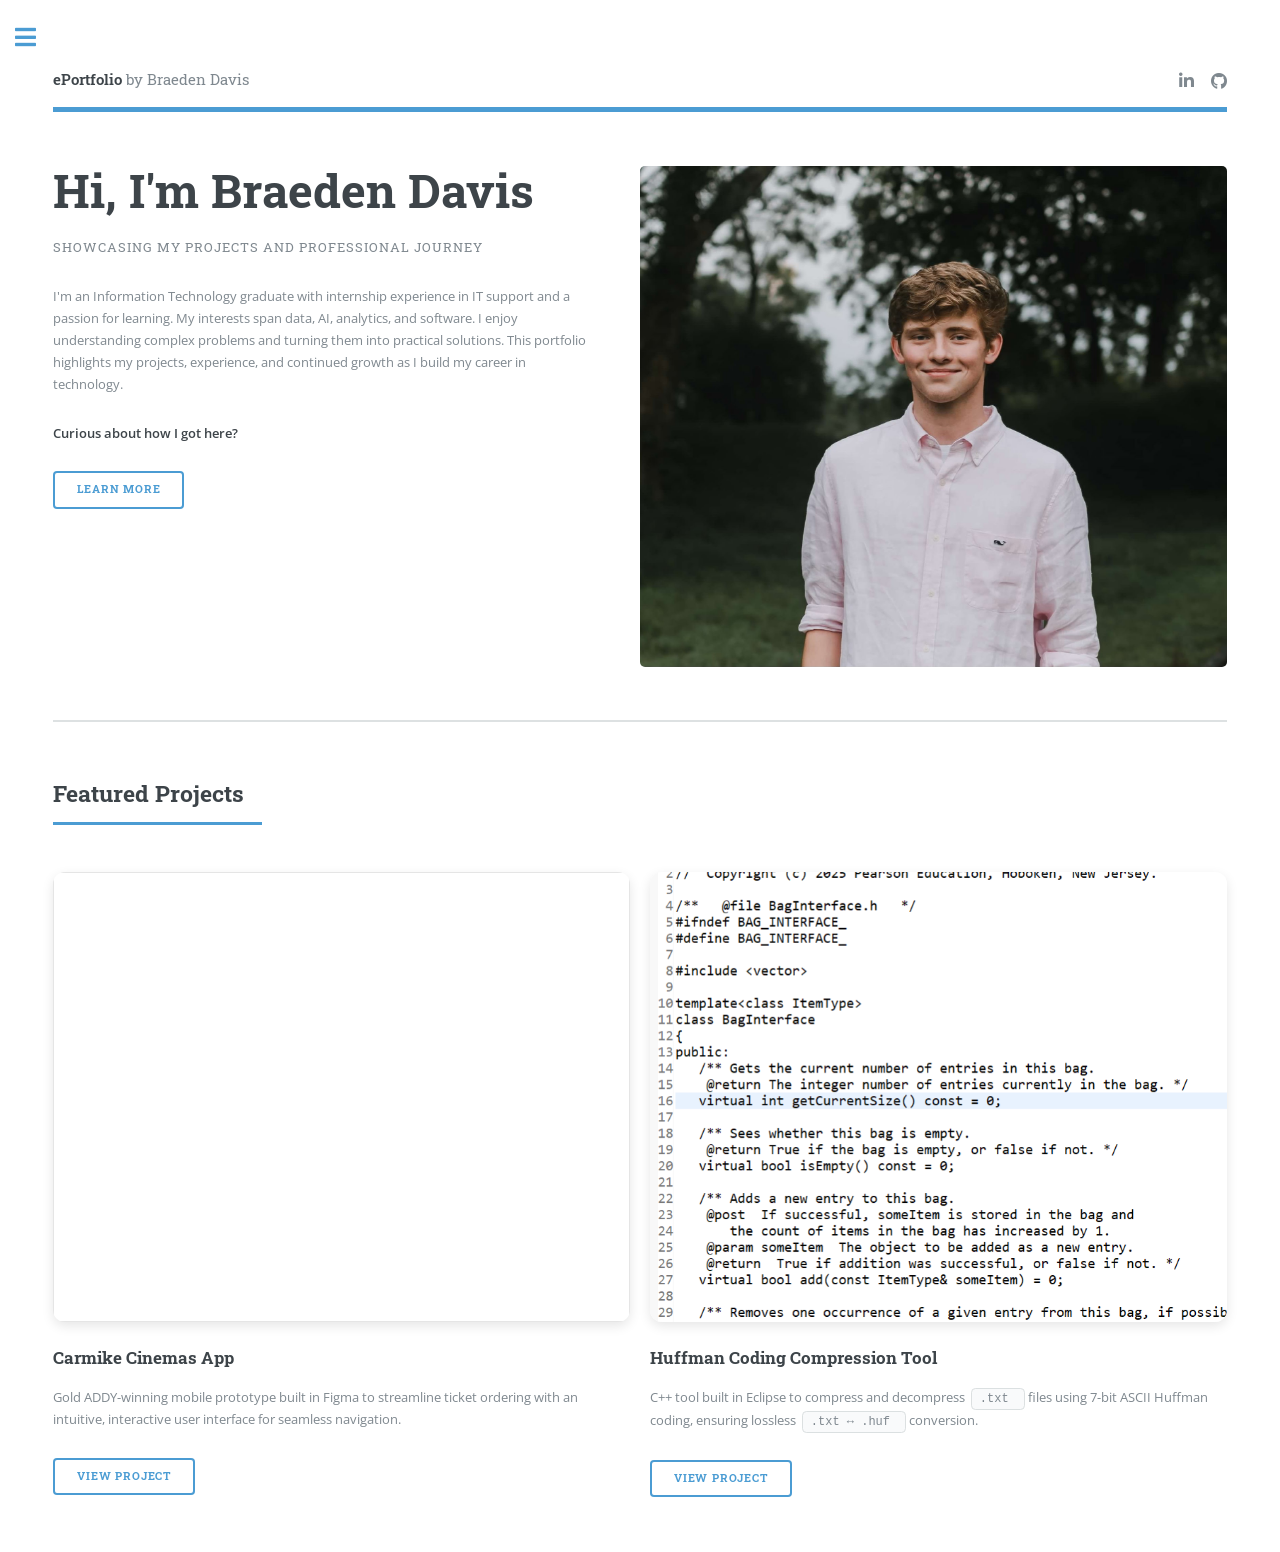
<file: index.html>
<!DOCTYPE HTML>
<!--
	Editorial by HTML5 UP
	html5up.net | @ajlkn
	Free for personal and commercial use under the CCA 3.0 license
	(html5up.net/license)
-->
<html>
 <head>
  <title>
   ePortfolio by Braeden Davis
  </title>
  <meta charset="utf-8"/>
  <meta content="width=device-width, initial-scale=1, user-scalable=no" name="viewport"/>
  <link href="assets/css/main.css" rel="stylesheet"/>
 </head>
 <body class="is-preload">
  <!-- Wrapper -->
  <div id="wrapper">
   <!-- Main -->
   <div id="main">
    <div class="inner">
     <!-- Header -->
     <header id="header">
      <a class="logo" href="index.html">
       <strong>
        ePortfolio
       </strong>
       by Braeden Davis
      </a>
      <!-- Social Links -->
      <ul class="icons">
       <li>
        <a class="icon brands fa-linkedin-in" href="https://www.linkedin.com/in/braeden-davis-322b1734a/" rel="noopener noreferrer" target="_blank">
         <span class="label">
          LinkedIn
         </span>
        </a>
       </li>
       <li>
        <a class="icon brands fa-github" href="https://github.com/braedendd-dev" rel="noopener noreferrer" target="_blank">
         <span class="label">
          GitHub
         </span>
        </a>
       </li>
      </ul>
     </header>
     <!-- Banner -->
     <section id="banner">
      <!-- Hero Content -->
      <div class="content">
       <header>
        <h1>
         Hi, I'm Braeden Davis
        </h1>
        <p>
         Showcasing my projects and professional journey
        </p>
       </header>
       <p>
        I'm an Information Technology graduate with internship experience
							in IT support and a passion for learning. My interests span data,
							AI, analytics, and software. I enjoy understanding complex
							problems and turning them into practical solutions. This portfolio
							highlights my projects, experience, and continued growth as I
							build my career in technology.
       </p>
       <p>
        <strong>
         Curious about how I got here?
        </strong>
       </p>
       <ul class="actions">
        <li>
         <a class="button big" href="aboutme.html">
          Learn More
         </a>
        </li>
       </ul>
      </div>
      <!-- Hero Image -->
      <span class="image object">
       <img alt="Braeden Davis" src="images/headshot.jpeg"/>
      </span>
     </section>
     <!-- Featured Projects -->
     <section>
      <header class="major">
       <h2>
        Featured Projects
       </h2>
      </header>
      <div class="row">
       <!-- Carmike Cinemas App -->
       <div class="col-6 col-12-small">
        <div style="box-shadow: 0 4px 12px rgba(0,0,0,0.1); border-radius: 12px; overflow: hidden; display: flex; justify-content: center; align-items: center; margin-bottom: 1.5rem;">
         <iframe allowfullscreen="" height="450" src="https://embed.figma.com/proto/S3ZAcqCz7nNtakUXyEm5Yj/Carmike-Cinemas-App-Prototype?node-id=659-4573&amp;scaling=scale-down&amp;content-scaling=fixed&amp;page-id=659%3A895&amp;starting-point-node-id=726%3A627&amp;embed-host=share" style="border: 1px solid rgba(0, 0, 0, 0.1); pointer-events: none;" width="100%">
         </iframe>
        </div>
        <h3 style="margin-top: 0;">
         Carmike Cinemas App
        </h3>
        <p>
         Gold ADDY-winning mobile prototype built in Figma to streamline
								ticket ordering with an intuitive, interactive user interface
								for seamless navigation.
        </p>
        <ul class="actions">
         <li>
          <a class="button" href="projects.html#carmike">
           View Project
          </a>
         </li>
        </ul>
       </div>
       <!-- Huffman Coding Compression Tool -->
       <div class="col-6 col-12-small">
        <div style="box-shadow: 0 4px 12px rgba(0,0,0,0.1); border-radius: 12px; overflow: hidden; display: flex; justify-content: center; align-items: center; height: 450px; margin-bottom: 1.5rem;">
         <a class="image fit" href="projects.html#huffman" style="margin-bottom: 0;">
          <img alt="Huffman Coding Compression Tool Preview" src="images/huffmancoding_ss.png" style="border-radius: 0; display: block; height: 100%; object-fit: cover;"/>
         </a>
        </div>
        <h3 style="margin-top: 0;">
         Huffman Coding Compression Tool
        </h3>
        <p>
         C++ tool built in Eclipse to compress and decompress
         <code>
          .txt
         </code>
         files using 7-bit ASCII Huffman coding,
								ensuring lossless
         <code>
          .txt &harr; .huf
         </code>
         conversion.
        </p>
        <ul class="actions">
         <li>
          <a class="button" href="projects.html#huffman">
           View Project
          </a>
         </li>
        </ul>
       </div>
      </div>
     </section>
    </div>
   </div>
   <!-- Sidebar -->
   <div id="sidebar">
    <div class="inner">
     <!-- Menu -->
     <nav id="menu">
      <header class="major">
       <h2>
        Menu
       </h2>
      </header>
      <ul>
       <li>
        <a href="index.html">
         Home
        </a>
       </li>
       <li>
        <a href="aboutme.html">
         About Me
        </a>
       </li>
       <li>
        <a href="projects.html">
         Projects
        </a>
       </li>
       <li>
        <a href="resume.html">
         Resume
        </a>
       </li>
      </ul>
     </nav>
     <!-- Featured Content -->
     <section>
      <header class="major">
       <h2>
        Featured Content
       </h2>
      </header>
      <div class="mini-posts">
       <!-- Gold ADDY Award Article -->
       <article>
        <a class="image" href="https://blog.trevecca.edu/thehill/trevecca-student-wins-gold-at-addy-awards-for-mobile-app-design" rel="noopener noreferrer" target="_blank">
         <img alt="Trevecca blog article about Braeden Davis winning a Gold ADDY Award" src="images/thumbnail1.webp"/>
        </a>
        <p>
         <a href="https://blog.trevecca.edu/thehill/trevecca-student-wins-gold-at-addy-awards-for-mobile-app-design" rel="noopener noreferrer" target="_blank">
          Read my story
         </a>
         &ndash; From class project to award-winning app design.
        </p>
       </article>
      </div>
     </section>
     <!-- Contact Information -->
     <section>
      <header class="major">
       <h2>
        Get in touch
       </h2>
      </header>
      <p>
       I'm always open to new opportunities. Feel free to reach out!
      </p>
      <ul class="contact">
       <li class="icon solid fa-envelope">
        <a href="mailto:braedendavis02@icloud.com">
         braedendavis02@icloud.com
        </a>
       </li>
       <li class="icon solid fa-phone">
        (828) 446-2089
       </li>
       <li class="icon solid fa-home">
        Charlotte, NC
       </li>
      </ul>
     </section>
     <!-- Footer -->
     <footer id="footer">
      <p class="copyright">
       &copy; Braeden Davis. All rights reserved.
						Design:
       <a href="https://html5up.net">
        HTML5 UP
       </a>
       .
      </p>
     </footer>
    </div>
   </div>
  </div>
  <!-- Scripts -->
  <script src="assets/js/jquery.min.js">
  </script>
  <script src="assets/js/browser.min.js">
  </script>
  <script src="assets/js/breakpoints.min.js">
  </script>
  <script src="assets/js/util.js">
  </script>
  <script src="assets/js/main.js">
  </script>
 </body>
</html>
</file>
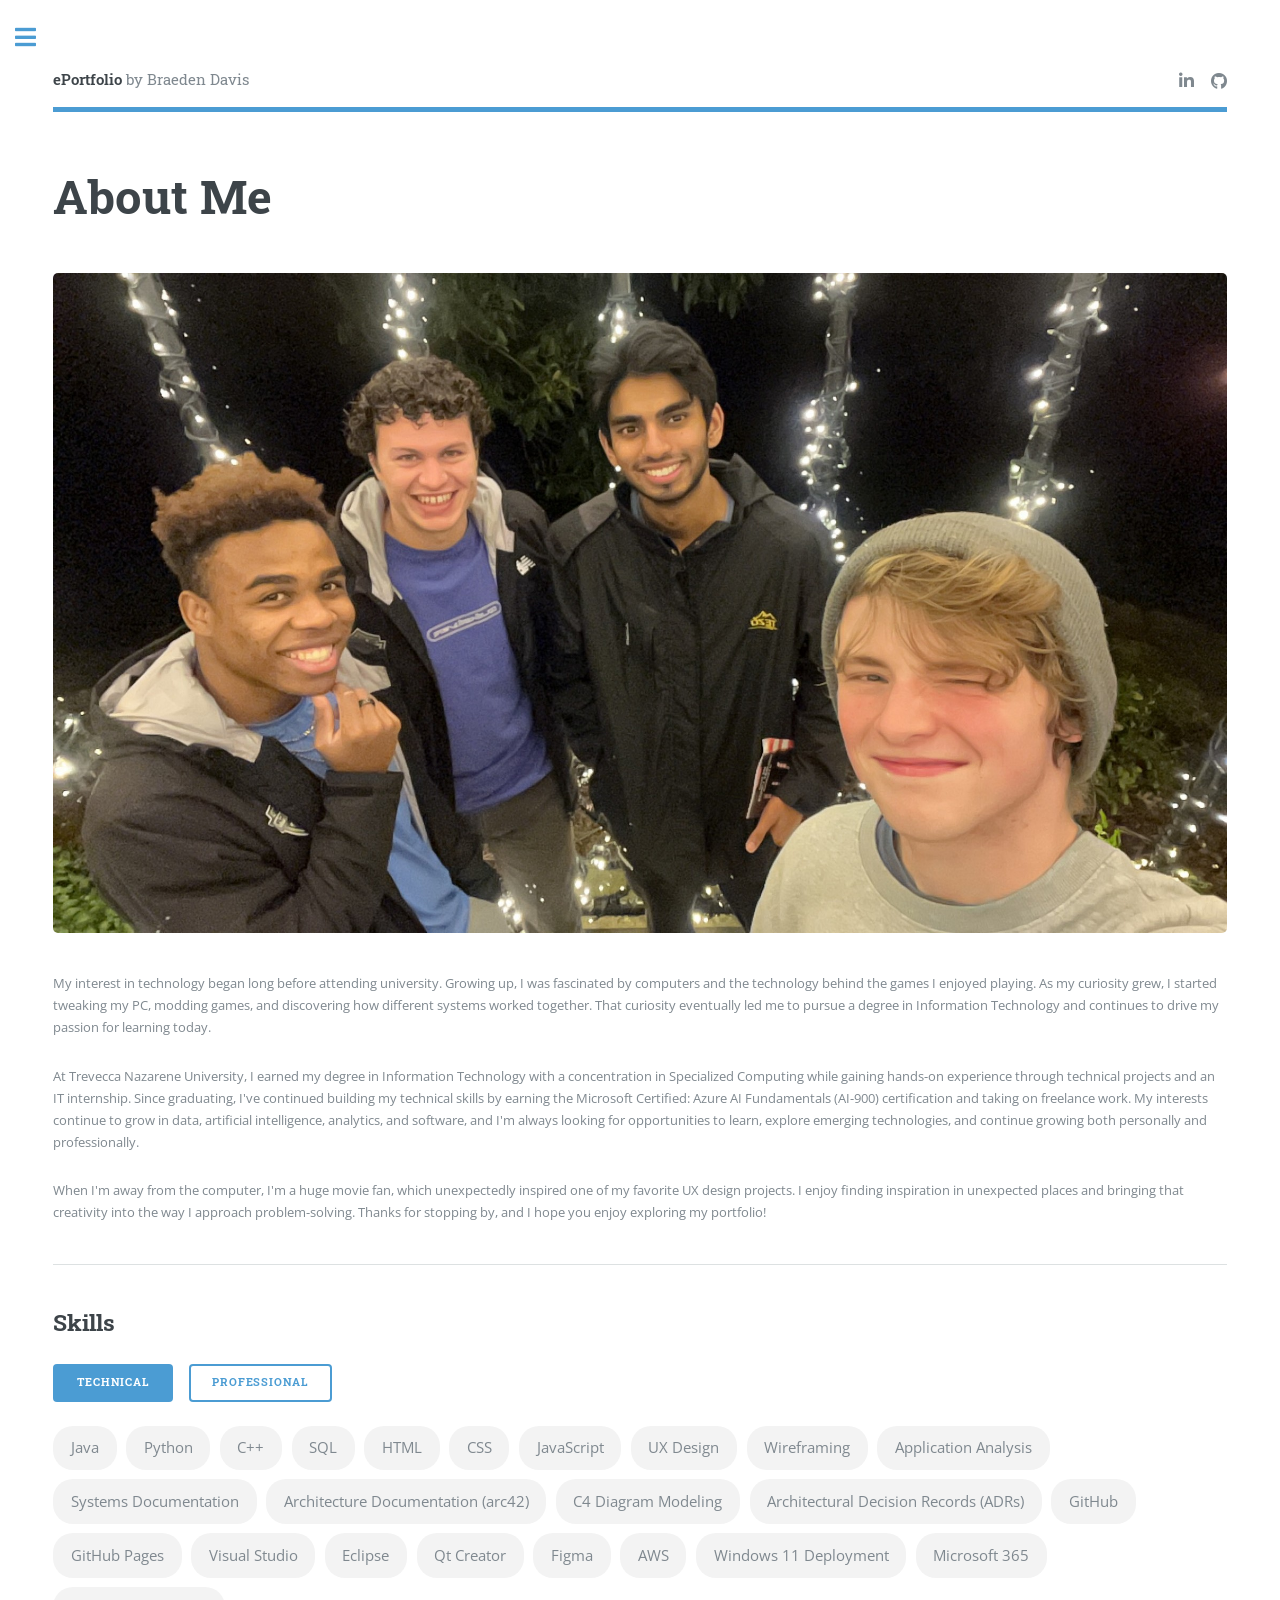
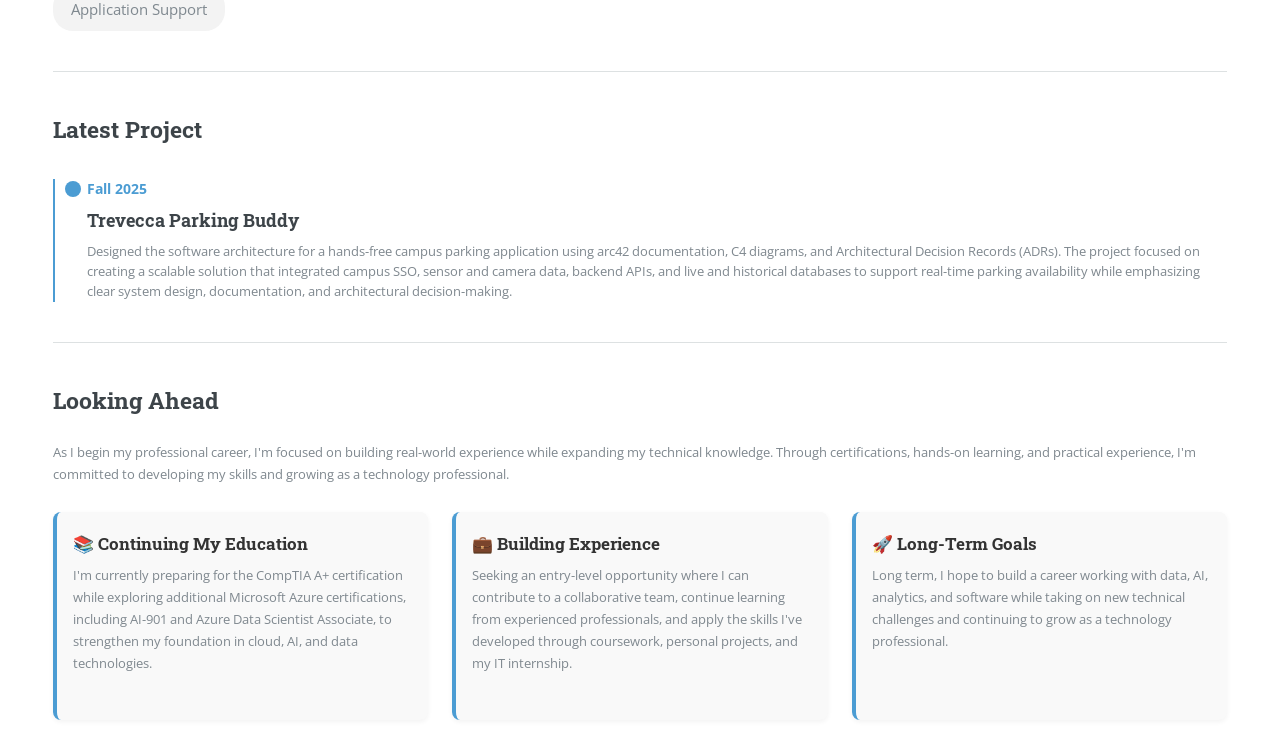
<file: aboutme.html>
<!DOCTYPE HTML>
<!DOCTYPE HTML>
<!--
	Editorial by HTML5 UP
	html5up.net | @ajlkn
	Free for personal and commercial use under the CCA 3.0 license (html5up.net/license)
-->
<html>
 <head>
  <title>
   About Me - ePortfolio by Braeden Davis
  </title>
  <meta charset="utf-8"/>
  <meta content="width=device-width, initial-scale=1, user-scalable=no" name="viewport"/>
  <link href="assets/css/main.css" rel="stylesheet"/>
 </head>
 <body class="is-preload">
  <!-- Wrapper -->
  <div id="wrapper">
   <!-- Main -->
   <div id="main">
    <div class="inner">
     <!-- Header -->
     <header id="header">
      <a class="logo" href="index.html">
       <strong>
        ePortfolio
       </strong>
       by Braeden Davis
      </a>
      <ul class="icons">
       <li>
        <a class="icon brands fa-linkedin-in" href="https://www.linkedin.com/in/braeden-davis-322b1734a/" rel="noopener noreferrer" target="_blank">
         <span class="label">
          LinkedIn
         </span>
        </a>
       </li>
       <li>
        <a class="icon brands fa-github" href="https://github.com/braedendd-dev" rel="noopener noreferrer" target="_blank">
         <span class="label">
          GitHub
         </span>
        </a>
       </li>
      </ul>
     </header>
     <!-- Content -->
     <section>
      <header class="main">
       <h1>
        About Me
       </h1>
      </header>
      <span class="image main">
       <img alt="Braeden Davis at graduation" src="images/group.jpeg"/>
      </span>
      <p>
       My interest in technology began long before attending university. Growing up, I was fascinated by computers and the technology behind the games I enjoyed playing. As my curiosity grew, I started tweaking my PC, modding games, and discovering how different systems worked together. That curiosity eventually led me to pursue a degree in Information Technology and continues to drive my passion for learning today.
      </p>
      <p>
       At Trevecca Nazarene University, I earned my degree in Information Technology with a concentration in Specialized Computing while gaining hands-on experience through technical projects and an IT internship. Since graduating, I've continued building my technical skills by earning the Microsoft Certified: Azure AI Fundamentals (AI-900) certification and taking on freelance work. My interests continue to grow in data, artificial intelligence, analytics, and software, and I'm always looking for opportunities to learn, explore emerging technologies, and continue growing both personally and professionally.
      </p>
      <p>
       When I'm away from the computer, I'm a huge movie fan, which unexpectedly inspired one of my favorite UX design projects. I enjoy finding inspiration in unexpected places and bringing that creativity into the way I approach problem-solving. Thanks for stopping by, and I hope you enjoy exploring my portfolio!
      </p>
      <hr class="major"/>
      <h2>
       Skills
      </h2>
      <div class="tab-container">
       <div class="tabs">
        <a class="button primary" href="javascript:void(0)" onclick="showTab('technical', this)">
         Technical
        </a>
        <a class="button" href="javascript:void(0)" onclick="showTab('professional', this)">
         Professional
        </a>
       </div>
       <div class="tab-content" id="technical">
        <span>
         Java
        </span>
        <span>
         Python
        </span>
        <span>
         C++
        </span>
        <span>
         SQL
        </span>
        <span>
         HTML
        </span>
        <span>
         CSS
        </span>
        <span>
         JavaScript
        </span>
        <span>
         UX Design
        </span>
        <span>
         Wireframing
        </span>
        <span>
         Application Analysis
        </span>
        <span>
         Systems Documentation
        </span>
        <span>
         Architecture Documentation (arc42)
        </span>
        <span>
         C4 Diagram Modeling
        </span>
        <span>
         Architectural Decision Records (ADRs)
        </span>
        <span>
         GitHub
        </span>
        <span>
         GitHub Pages
        </span>
        <span>
         Visual Studio
        </span>
        <span>
         Eclipse
        </span>
        <span>
         Qt Creator
        </span>
        <span>
         Figma
        </span>
        <span>
         AWS
        </span>
        <span>
         Windows 11 Deployment
        </span>
        <span>
         Microsoft 365
        </span>
        <span>
         Application Support
        </span>
       </div>
       <div class="tab-content hidden" id="professional">
        <span>
         Problem Solving
        </span>
        <span>
         Analytical Thinking
        </span>
        <span>
         Stakeholder Communication
        </span>
        <span>
         Requirements Gathering
        </span>
        <span>
         Technical Documentation
        </span>
        <span>
         Cross-Functional Collaboration
        </span>
        <span>
         Adaptability
        </span>
        <span>
         Attention to Detail
        </span>
       </div>
      </div>
      <style>
       .tab-container {
											margin-top: 1.5rem;
										}

										.tabs {
											display: flex;
											gap: 1rem;
											margin-bottom: 1.5rem;
											justify-content: flex-start;
										}

										.tab-content {
											display: flex;
											flex-wrap: wrap;
											gap: 0.6rem;
										}

										.tab-content span {
											background-color: #f3f3f3;
											padding: 0.6rem 1.1rem;
											border-radius: 20px;
											font-size: 0.95rem;
											white-space: nowrap;
										}

										.hidden {
											display: none;
										}
      </style>
      <script>
       function showTab(tabId, btn) {
											// Hide all tab contents
											document.querySelectorAll('.tab-content').forEach(el => {
												el.classList.add('hidden');
											});

											// Show the selected tab
											document.getElementById(tabId).classList.remove('hidden');

											// Update active button
											document.querySelectorAll('.tabs .button').forEach(button => {
												button.classList.remove('primary');
											});

											btn.classList.add('primary');
										}
      </script>
      <hr class="major"/>
      <h2>
       Latest Project
      </h2>
      <div class="timeline">
       <div class="timeline-item">
        <div class="timeline-date">
         Fall 2025
        </div>
        <div class="timeline-content">
         <h3>
          Trevecca Parking Buddy
         </h3>
         <p>
          Designed the software architecture for a hands-free campus parking application using arc42 documentation, C4 diagrams, and Architectural Decision Records (ADRs). The project focused on creating a scalable solution that integrated campus SSO, sensor and camera data, backend APIs, and live and historical databases to support real-time parking availability while emphasizing clear system design, documentation, and architectural decision-making.
         </p>
        </div>
       </div>
      </div>
      <style>
       .timeline {
											border-left: 2px solid #4B9CD3;
											margin: 2rem 0;
											padding-left: 2rem;
										}

										.timeline-item {
											margin-bottom: 2rem;
											position: relative;
										}

										.timeline-item::before {
											content: "";
											position: absolute;
											left: -1.4rem;
											top: 0.1rem;
											width: 1rem;
											height: 1rem;
											background-color: #4B9CD3;
											border-radius: 50%;
										}

										.timeline-date {
											font-weight: bold;
											color: #4B9CD3;
											margin-bottom: 0.3rem;
											font-size: 0.9rem;
											position: relative;
											top: -0.15rem;
										}

										.timeline-content h3 {
											margin: 0.2rem 0;
											font-size: 1.1rem;
										}

										.timeline-content p {
											margin: 0.5rem 0 0;
											line-height: 1.5;
										}
      </style>
      <hr class="major"/>
      <h2>
       Looking Ahead
      </h2>
      <p class="whats-next-intro">
       As I begin my professional career, I'm focused on building real-world experience while expanding my technical knowledge. Through certifications, hands-on learning, and practical experience, I'm committed to developing my skills and growing as a technology professional.
      </p>
      <div class="whats-next-grid">
       <!-- Card 1 -->
       <div class="whats-next-card">
        <h3>
         📚 Continuing My Education
        </h3>
        <p>
         I'm currently preparing for the CompTIA A+ certification while exploring additional Microsoft Azure certifications, including AI-901 and Azure Data Scientist Associate, to strengthen my foundation in cloud, AI, and data technologies.
        </p>
       </div>
       <!-- Card 2 -->
       <div class="whats-next-card">
        <h3>
         💼 Building Experience
        </h3>
        <p>
         Seeking an entry-level opportunity where I can contribute to a collaborative team, continue learning from experienced professionals, and apply the skills I've developed through coursework, personal projects, and my IT internship.
        </p>
       </div>
       <!-- Card 3 -->
       <div class="whats-next-card">
        <h3>
         🚀 Long-Term Goals
        </h3>
        <p>
         Long term, I hope to build a career working with data, AI, analytics, and software while taking on new technical challenges and continuing to grow as a technology professional.
        </p>
       </div>
      </div>
      <style>
       .whats-next-grid {
											display: grid;
											grid-template-columns: repeat(auto-fit, minmax(250px, 1fr));
											gap: 1.5rem;
											margin-top: 1.5rem;
										}

										.whats-next-card {
											background-color: #f9f9f9;
											border-left: 4px solid #4B9CD3;
											padding: 1.2rem 1rem;
											border-radius: 0.5rem;
											box-shadow: 0 2px 5px rgba(0, 0, 0, 0.05);
											transition: transform 0.2s ease;
										}

										.whats-next-card:hover {
											transform: translateY(-4px);
										}

										.whats-next-card h3 {
											margin-top: 0;
											font-size: 1.05rem;
											margin-bottom: 0.5rem;
											color: #333;
										}
      </style>
     </section>
    </div>
   </div>
   <!-- Sidebar -->
   <div id="sidebar">
    <div class="inner">
     <!-- Menu -->
     <nav id="menu">
      <header class="major">
       <h2>
        Menu
       </h2>
      </header>
      <ul>
       <li>
        <a href="index.html">
         Home
        </a>
       </li>
       <li>
        <a href="aboutme.html">
         About Me
        </a>
       </li>
       <li>
        <a href="projects.html">
         Projects
        </a>
       </li>
       <li>
        <a href="resume.html">
         Resume
        </a>
       </li>
      </ul>
     </nav>
     <!-- Section -->
     <section>
      <header class="major">
       <h2>
        Featured Content
       </h2>
      </header>
      <div class="mini-posts">
       <article>
        <a class="image" href="https://blog.trevecca.edu/thehill/trevecca-student-wins-gold-at-addy-awards-for-mobile-app-design" rel="noopener noreferrer" target="_blank">
         <img alt="Trevecca blog article about Braeden Davis winning a Gold ADDY Award" src="images/thumbnail1.webp"/>
        </a>
        <p>
         <a href="https://blog.trevecca.edu/thehill/trevecca-student-wins-gold-at-addy-awards-for-mobile-app-design" rel="noopener noreferrer" target="_blank">
          Read my story
         </a>
         &ndash; From class project to award-winning app design.
        </p>
       </article>
      </div>
     </section>
     <!-- Section -->
     <section>
      <header class="major">
       <h2>
        Get in touch
       </h2>
      </header>
      <p>
       I&rsquo;m always open to new opportunities. Feel free to reach out!
      </p>
      <ul class="contact">
       <li class="icon solid fa-envelope">
        <a href="mailto:braedendavis02@icloud.com">
         braedendavis02@icloud.com
        </a>
       </li>
       <li class="icon solid fa-phone">
        (828) 446-2089
       </li>
       <li class="icon solid fa-home">
        Charlotte, NC
       </li>
      </ul>
     </section>
     <!-- Footer -->
     <footer id="footer">
      <p class="copyright">
       &copy; Braeden Davis. All rights reserved.
						Design:
       <a href="https://html5up.net">
        HTML5 UP
       </a>
       .
      </p>
     </footer>
    </div>
   </div>
  </div>
  <!-- Scripts -->
  <script src="assets/js/jquery.min.js">
  </script>
  <script src="assets/js/browser.min.js">
  </script>
  <script src="assets/js/breakpoints.min.js">
  </script>
  <script src="assets/js/util.js">
  </script>
  <script src="assets/js/main.js">
  </script>
 </body>
</html>
</file>
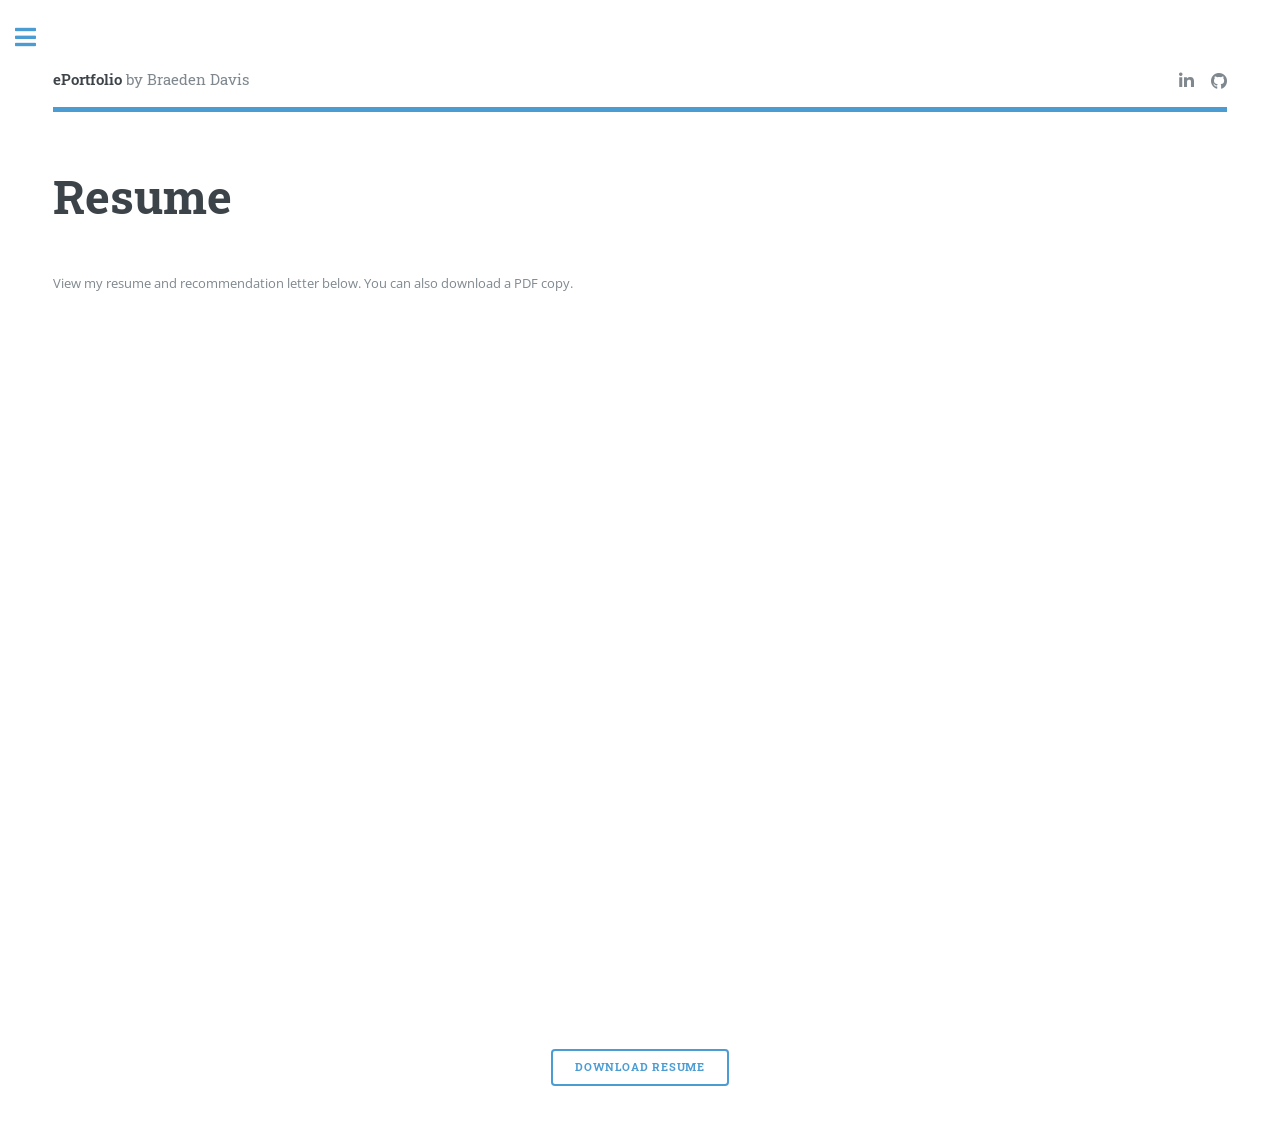
<file: resume.html>
<!DOCTYPE HTML>
<html>
 <head>
  <title>
   Resume - ePortfolio by Braeden Davis
  </title>
  <meta charset="utf-8"/>
  <meta content="width=device-width, initial-scale=1, user-scalable=no" name="viewport"/>
  <link href="assets/css/main.css" rel="stylesheet"/>
 </head>
 <body class="is-preload">
  <!-- Wrapper -->
  <div id="wrapper">
   <!-- Main -->
   <div id="main">
    <div class="inner">
     <!-- Header -->
     <header id="header">
      <a class="logo" href="index.html">
       <strong>
        ePortfolio
       </strong>
       by Braeden Davis
      </a>
      <ul class="icons">
       <li>
        <a class="icon brands fa-linkedin-in" href="https://www.linkedin.com/in/braeden-davis-322b1734a/" rel="noopener noreferrer" target="_blank">
         <span class="label">
          LinkedIn
         </span>
        </a>
       </li>
       <li>
        <a class="icon brands fa-github" href="https://github.com/braedendd-dev" rel="noopener noreferrer" target="_blank">
         <span class="label">
          GitHub
         </span>
        </a>
       </li>
      </ul>
     </header>
     <!-- Content: Resume Section -->
     <section>
      <header class="main">
       <h1>
        Resume
       </h1>
      </header>
      <!-- Intro Text -->
      <p>
       View my resume and recommendation letter below. You can also download a PDF copy.
      </p>
      <!-- PDF Preview -->
      <iframe height="700" src="assets/Braeden_Davis_Resume.pdf" style="border: none;" width="100%">
       This browser does not support embedded PDFs.
                        Please download the PDF instead:
       <a href="assets/Braeden_Davis_Resume.pdf">
        Download Resume
       </a>
       .
      </iframe>
      <!-- Download Button -->
      <p style="text-align: center; margin-top: 1.5em;">
       <a class="button" download="" href="assets/Braeden_Davis_Resume.pdf">
        Download Resume
       </a>
      </p>
     </section>
    </div>
   </div>
   <!-- Sidebar -->
   <div id="sidebar">
    <div class="inner">
     <!-- Menu -->
     <nav id="menu">
      <header class="major">
       <h2>
        Menu
       </h2>
      </header>
      <ul>
       <li>
        <a href="index.html">
         Home
        </a>
       </li>
       <li>
        <a href="aboutme.html">
         About Me
        </a>
       </li>
       <li>
        <a href="projects.html">
         Projects
        </a>
       </li>
       <li>
        <a class="active" href="resume.html">
         Resume
        </a>
       </li>
       <!-- Add any additional pages as needed -->
      </ul>
     </nav>
     <!-- Featured Content -->
     <section>
      <header class="major">
       <h2>
        Featured Content
       </h2>
      </header>
      <div class="mini-posts">
       <article>
        <a class="image" href="https://blog.trevecca.edu/thehill/trevecca-student-wins-gold-at-addy-awards-for-mobile-app-design" rel="noopener noreferrer" target="_blank">
         <img alt="Trevecca blog article about Braeden Davis winning a Gold ADDY Award" src="images/thumbnail1.webp"/>
        </a>
        <p>
         <a href="https://blog.trevecca.edu/thehill/trevecca-student-wins-gold-at-addy-awards-for-mobile-app-design" rel="noopener noreferrer" target="_blank">
          Read my story
         </a>
         &ndash; From class project to
                                award-winning app design.
        </p>
       </article>
      </div>
     </section>
     <!-- Section -->
     <section>
      <header class="major">
       <h2>
        Get in touch
       </h2>
      </header>
      <p>
       I&rsquo;m always open to new opportunities. Feel free to reach out!
      </p>
      <ul class="contact">
       <li class="icon solid fa-envelope">
        <a href="mailto:braedendavis02@icloud.com">
         braedendavis02@icloud.com
        </a>
       </li>
       <li class="icon solid fa-phone">
        (828) 446-2089
       </li>
       <li class="icon solid fa-home">
        Charlotte, NC
       </li>
      </ul>
     </section>
     <!-- Footer -->
     <footer id="footer">
      <p class="copyright">
       &copy; Braeden Davis. All rights reserved.
						Design:
       <a href="https://html5up.net">
        HTML5 UP
       </a>
       .
      </p>
     </footer>
    </div>
   </div>
  </div>
  <!-- Scripts -->
  <script src="assets/js/jquery.min.js">
  </script>
  <script src="assets/js/browser.min.js">
  </script>
  <script src="assets/js/breakpoints.min.js">
  </script>
  <script src="assets/js/util.js">
  </script>
  <script src="assets/js/main.js">
  </script>
 </body>
</html>
</file>
<file: assets/css/main.css>
@import url(fontawesome-all.min.css);
@import url("https://fonts.googleapis.com/css?family=Open+Sans:400,600,400italic,600italic|Roboto+Slab:400,700");
/*
	Editorial by HTML5 UP
	html5up.net | @ajlkn
	Free for personal and commercial use under the CCA 3.0 license (html5up.net/license)
*/
html, body, div, span, applet, object,
iframe, h1, h2, h3, h4, h5, h6, p, blockquote,
pre, a, abbr, acronym, address, big, cite,
code, del, dfn, em, img, ins, kbd, q, s, samp,
small, strike, strong, sub, sup, tt, var, b,
u, i, center, dl, dt, dd, ol, ul, li, fieldset,
form, label, legend, table, caption, tbody,
tfoot, thead, tr, th, td, article, aside,
canvas, details, embed, figure, figcaption,
footer, header, hgroup, menu, nav, output, ruby,
section, summary, time, mark, audio, video {
  margin: 0;
  padding: 0;
  border: 0;
  font-size: 100%;
  font: inherit;
  vertical-align: baseline; }

article, aside, details, figcaption, figure,
footer, header, hgroup, menu, nav, section {
  display: block; }

body {
  line-height: 1; }

ol, ul {
  list-style: none; }

blockquote, q {
  quotes: none; }
  blockquote:before, blockquote:after, q:before, q:after {
    content: '';
    content: none; }

table {
  border-collapse: collapse;
  border-spacing: 0; }

body {
  -webkit-text-size-adjust: none; }

mark {
  background-color: transparent;
  color: inherit; }

input::-moz-focus-inner {
  border: 0;
  padding: 0; }

input, select, textarea {
  -moz-appearance: none;
  -webkit-appearance: none;
  -ms-appearance: none;
  appearance: none; }

/* Basic */
@-ms-viewport {
  width: device-width; }

body {
  -ms-overflow-style: scrollbar; }

@media screen and (max-width: 480px) {
  html, body {
    min-width: 320px; } }

html {
  box-sizing: border-box; }

*, *:before, *:after {
  box-sizing: inherit; }

body {
  background: #ffffff; }
  body.is-preload *, body.is-preload *:before, body.is-preload *:after, body.is-resizing *, body.is-resizing *:before, body.is-resizing *:after {
    -moz-animation: none !important;
    -webkit-animation: none !important;
    -ms-animation: none !important;
    animation: none !important;
    -moz-transition: none !important;
    -webkit-transition: none !important;
    -ms-transition: none !important;
    transition: none !important; }

/* Type */
body, input, select, textarea {
  color: #7f888f;
  font-family: "Open Sans", sans-serif;
  font-size: 13pt;
  font-weight: 400;
  line-height: 1.65; }
  @media screen and (max-width: 1680px) {
    body, input, select, textarea {
      font-size: 11pt; } }
  @media screen and (max-width: 1280px) {
    body, input, select, textarea {
      font-size: 10pt; } }
  @media screen and (max-width: 360px) {
    body, input, select, textarea {
      font-size: 9pt; } }

a {
  -moz-transition: color 0.2s ease-in-out, border-bottom-color 0.2s ease-in-out;
  -webkit-transition: color 0.2s ease-in-out, border-bottom-color 0.2s ease-in-out;
  -ms-transition: color 0.2s ease-in-out, border-bottom-color 0.2s ease-in-out;
  transition: color 0.2s ease-in-out, border-bottom-color 0.2s ease-in-out;
  border-bottom: dotted 1px;
  color: #4B9CD3;
  text-decoration: none; }
  a:hover {
    border-bottom-color: #4B9CD3;
    color: #4B9CD3 !important; }
    a:hover strong {
      color: inherit; }

strong, b {
  color: #3d4449;
  font-weight: 600; }

em, i {
  font-style: italic; }

p {
  margin: 0 0 2em 0; }

h1, h2, h3, h4, h5, h6 {
  color: #3d4449;
  font-family: "Roboto Slab", serif;
  font-weight: 700;
  line-height: 1.5;
  margin: 0 0 1em 0; }
  h1 a, h2 a, h3 a, h4 a, h5 a, h6 a {
    color: inherit;
    text-decoration: none;
    border-bottom: 0; }

h1 {
  font-size: 4em;
  margin: 0 0 0.5em 0;
  line-height: 1.3; }

h2 {
  font-size: 1.75em; }

h3 {
  font-size: 1.25em; }

h4 {
  font-size: 1.1em; }

h5 {
  font-size: 0.9em; }

h6 {
  font-size: 0.7em; }

@media screen and (max-width: 1680px) {
  h1 {
    font-size: 3.5em; } }

@media screen and (max-width: 980px) {
  h1 {
    font-size: 3.25em; } }

@media screen and (max-width: 736px) {
  h1 {
    font-size: 2em;
    line-height: 1.4; }
  h2 {
    font-size: 1.5em; } }

sub {
  font-size: 0.8em;
  position: relative;
  top: 0.5em; }

sup {
  font-size: 0.8em;
  position: relative;
  top: -0.5em; }

blockquote {
  border-left: solid 3px rgba(210, 215, 217, 0.75);
  font-style: italic;
  margin: 0 0 2em 0;
  padding: 0.5em 0 0.5em 2em; }

code {
  background: rgba(230, 235, 237, 0.25);
  border-radius: 0.375em;
  border: solid 1px rgba(210, 215, 217, 0.75);
  font-family: "Courier New", monospace;
  font-size: 0.9em;
  margin: 0 0.25em;
  padding: 0.25em 0.65em; }

pre {
  -webkit-overflow-scrolling: touch;
  font-family: "Courier New", monospace;
  font-size: 0.9em;
  margin: 0 0 2em 0; }
  pre code {
    display: block;
    line-height: 1.75;
    padding: 1em 1.5em;
    overflow-x: auto; }

hr {
  border: 0;
  border-bottom: solid 1px rgba(210, 215, 217, 0.75);
  margin: 2em 0; }
  hr.major {
    margin: 3em 0; }

.align-left {
  text-align: left; }

.align-center {
  text-align: center; }

.align-right {
  text-align: right; }

/* Row */
.row {
  display: flex;
  flex-wrap: wrap;
  box-sizing: border-box;
  align-items: stretch; }
  .row > * {
    box-sizing: border-box; }
  .row.gtr-uniform > * > :last-child {
    margin-bottom: 0; }
  .row.aln-left {
    justify-content: flex-start; }
  .row.aln-center {
    justify-content: center; }
  .row.aln-right {
    justify-content: flex-end; }
  .row.aln-top {
    align-items: flex-start; }
  .row.aln-middle {
    align-items: center; }
  .row.aln-bottom {
    align-items: flex-end; }
  .row > .imp {
    order: -1; }
  .row > .col-1 {
    width: 8.33333%; }
  .row > .off-1 {
    margin-left: 8.33333%; }
  .row > .col-2 {
    width: 16.66667%; }
  .row > .off-2 {
    margin-left: 16.66667%; }
  .row > .col-3 {
    width: 25%; }
  .row > .off-3 {
    margin-left: 25%; }
  .row > .col-4 {
    width: 33.33333%; }
  .row > .off-4 {
    margin-left: 33.33333%; }
  .row > .col-5 {
    width: 41.66667%; }
  .row > .off-5 {
    margin-left: 41.66667%; }
  .row > .col-6 {
    width: 50%; }
  .row > .off-6 {
    margin-left: 50%; }
  .row > .col-7 {
    width: 58.33333%; }
  .row > .off-7 {
    margin-left: 58.33333%; }
  .row > .col-8 {
    width: 66.66667%; }
  .row > .off-8 {
    margin-left: 66.66667%; }
  .row > .col-9 {
    width: 75%; }
  .row > .off-9 {
    margin-left: 75%; }
  .row > .col-10 {
    width: 83.33333%; }
  .row > .off-10 {
    margin-left: 83.33333%; }
  .row > .col-11 {
    width: 91.66667%; }
  .row > .off-11 {
    margin-left: 91.66667%; }
  .row > .col-12 {
    width: 100%; }
  .row > .off-12 {
    margin-left: 100%; }
  .row.gtr-0 {
    margin-top: 0;
    margin-left: 0em; }
    .row.gtr-0 > * {
      padding: 0 0 0 0em; }
    .row.gtr-0.gtr-uniform {
      margin-top: 0em; }
      .row.gtr-0.gtr-uniform > * {
        padding-top: 0em; }
  .row.gtr-25 {
    margin-top: 0;
    margin-left: -0.375em; }
    .row.gtr-25 > * {
      padding: 0 0 0 0.375em; }
    .row.gtr-25.gtr-uniform {
      margin-top: -0.375em; }
      .row.gtr-25.gtr-uniform > * {
        padding-top: 0.375em; }
  .row.gtr-50 {
    margin-top: 0;
    margin-left: -0.75em; }
    .row.gtr-50 > * {
      padding: 0 0 0 0.75em; }
    .row.gtr-50.gtr-uniform {
      margin-top: -0.75em; }
      .row.gtr-50.gtr-uniform > * {
        padding-top: 0.75em; }
  .row {
    margin-top: 0;
    margin-left: -1.5em; }
    .row > * {
      padding: 0 0 0 1.5em; }
    .row.gtr-uniform {
      margin-top: -1.5em; }
      .row.gtr-uniform > * {
        padding-top: 1.5em; }
  .row.gtr-150 {
    margin-top: 0;
    margin-left: -2.25em; }
    .row.gtr-150 > * {
      padding: 0 0 0 2.25em; }
    .row.gtr-150.gtr-uniform {
      margin-top: -2.25em; }
      .row.gtr-150.gtr-uniform > * {
        padding-top: 2.25em; }
  .row.gtr-200 {
    margin-top: 0;
    margin-left: -3em; }
    .row.gtr-200 > * {
      padding: 0 0 0 3em; }
    .row.gtr-200.gtr-uniform {
      margin-top: -3em; }
      .row.gtr-200.gtr-uniform > * {
        padding-top: 3em; }
  @media screen and (max-width: 1680px) {
    .row {
      display: flex;
      flex-wrap: wrap;
      box-sizing: border-box;
      align-items: stretch; }
      .row > * {
        box-sizing: border-box; }
      .row.gtr-uniform > * > :last-child {
        margin-bottom: 0; }
      .row.aln-left {
        justify-content: flex-start; }
      .row.aln-center {
        justify-content: center; }
      .row.aln-right {
        justify-content: flex-end; }
      .row.aln-top {
        align-items: flex-start; }
      .row.aln-middle {
        align-items: center; }
      .row.aln-bottom {
        align-items: flex-end; }
      .row > .imp-xlarge {
        order: -1; }
      .row > .col-1-xlarge {
        width: 8.33333%; }
      .row > .off-1-xlarge {
        margin-left: 8.33333%; }
      .row > .col-2-xlarge {
        width: 16.66667%; }
      .row > .off-2-xlarge {
        margin-left: 16.66667%; }
      .row > .col-3-xlarge {
        width: 25%; }
      .row > .off-3-xlarge {
        margin-left: 25%; }
      .row > .col-4-xlarge {
        width: 33.33333%; }
      .row > .off-4-xlarge {
        margin-left: 33.33333%; }
      .row > .col-5-xlarge {
        width: 41.66667%; }
      .row > .off-5-xlarge {
        margin-left: 41.66667%; }
      .row > .col-6-xlarge {
        width: 50%; }
      .row > .off-6-xlarge {
        margin-left: 50%; }
      .row > .col-7-xlarge {
        width: 58.33333%; }
      .row > .off-7-xlarge {
        margin-left: 58.33333%; }
      .row > .col-8-xlarge {
        width: 66.66667%; }
      .row > .off-8-xlarge {
        margin-left: 66.66667%; }
      .row > .col-9-xlarge {
        width: 75%; }
      .row > .off-9-xlarge {
        margin-left: 75%; }
      .row > .col-10-xlarge {
        width: 83.33333%; }
      .row > .off-10-xlarge {
        margin-left: 83.33333%; }
      .row > .col-11-xlarge {
        width: 91.66667%; }
      .row > .off-11-xlarge {
        margin-left: 91.66667%; }
      .row > .col-12-xlarge {
        width: 100%; }
      .row > .off-12-xlarge {
        margin-left: 100%; }
      .row.gtr-0 {
        margin-top: 0;
        margin-left: 0em; }
        .row.gtr-0 > * {
          padding: 0 0 0 0em; }
        .row.gtr-0.gtr-uniform {
          margin-top: 0em; }
          .row.gtr-0.gtr-uniform > * {
            padding-top: 0em; }
      .row.gtr-25 {
        margin-top: 0;
        margin-left: -0.375em; }
        .row.gtr-25 > * {
          padding: 0 0 0 0.375em; }
        .row.gtr-25.gtr-uniform {
          margin-top: -0.375em; }
          .row.gtr-25.gtr-uniform > * {
            padding-top: 0.375em; }
      .row.gtr-50 {
        margin-top: 0;
        margin-left: -0.75em; }
        .row.gtr-50 > * {
          padding: 0 0 0 0.75em; }
        .row.gtr-50.gtr-uniform {
          margin-top: -0.75em; }
          .row.gtr-50.gtr-uniform > * {
            padding-top: 0.75em; }
      .row {
        margin-top: 0;
        margin-left: -1.5em; }
        .row > * {
          padding: 0 0 0 1.5em; }
        .row.gtr-uniform {
          margin-top: -1.5em; }
          .row.gtr-uniform > * {
            padding-top: 1.5em; }
      .row.gtr-150 {
        margin-top: 0;
        margin-left: -2.25em; }
        .row.gtr-150 > * {
          padding: 0 0 0 2.25em; }
        .row.gtr-150.gtr-uniform {
          margin-top: -2.25em; }
          .row.gtr-150.gtr-uniform > * {
            padding-top: 2.25em; }
      .row.gtr-200 {
        margin-top: 0;
        margin-left: -3em; }
        .row.gtr-200 > * {
          padding: 0 0 0 3em; }
        .row.gtr-200.gtr-uniform {
          margin-top: -3em; }
          .row.gtr-200.gtr-uniform > * {
            padding-top: 3em; } }
  @media screen and (max-width: 1280px) {
    .row {
      display: flex;
      flex-wrap: wrap;
      box-sizing: border-box;
      align-items: stretch; }
      .row > * {
        box-sizing: border-box; }
      .row.gtr-uniform > * > :last-child {
        margin-bottom: 0; }
      .row.aln-left {
        justify-content: flex-start; }
      .row.aln-center {
        justify-content: center; }
      .row.aln-right {
        justify-content: flex-end; }
      .row.aln-top {
        align-items: flex-start; }
      .row.aln-middle {
        align-items: center; }
      .row.aln-bottom {
        align-items: flex-end; }
      .row > .imp-large {
        order: -1; }
      .row > .col-1-large {
        width: 8.33333%; }
      .row > .off-1-large {
        margin-left: 8.33333%; }
      .row > .col-2-large {
        width: 16.66667%; }
      .row > .off-2-large {
        margin-left: 16.66667%; }
      .row > .col-3-large {
        width: 25%; }
      .row > .off-3-large {
        margin-left: 25%; }
      .row > .col-4-large {
        width: 33.33333%; }
      .row > .off-4-large {
        margin-left: 33.33333%; }
      .row > .col-5-large {
        width: 41.66667%; }
      .row > .off-5-large {
        margin-left: 41.66667%; }
      .row > .col-6-large {
        width: 50%; }
      .row > .off-6-large {
        margin-left: 50%; }
      .row > .col-7-large {
        width: 58.33333%; }
      .row > .off-7-large {
        margin-left: 58.33333%; }
      .row > .col-8-large {
        width: 66.66667%; }
      .row > .off-8-large {
        margin-left: 66.66667%; }
      .row > .col-9-large {
        width: 75%; }
      .row > .off-9-large {
        margin-left: 75%; }
      .row > .col-10-large {
        width: 83.33333%; }
      .row > .off-10-large {
        margin-left: 83.33333%; }
      .row > .col-11-large {
        width: 91.66667%; }
      .row > .off-11-large {
        margin-left: 91.66667%; }
      .row > .col-12-large {
        width: 100%; }
      .row > .off-12-large {
        margin-left: 100%; }
      .row.gtr-0 {
        margin-top: 0;
        margin-left: 0em; }
        .row.gtr-0 > * {
          padding: 0 0 0 0em; }
        .row.gtr-0.gtr-uniform {
          margin-top: 0em; }
          .row.gtr-0.gtr-uniform > * {
            padding-top: 0em; }
      .row.gtr-25 {
        margin-top: 0;
        margin-left: -0.375em; }
        .row.gtr-25 > * {
          padding: 0 0 0 0.375em; }
        .row.gtr-25.gtr-uniform {
          margin-top: -0.375em; }
          .row.gtr-25.gtr-uniform > * {
            padding-top: 0.375em; }
      .row.gtr-50 {
        margin-top: 0;
        margin-left: -0.75em; }
        .row.gtr-50 > * {
          padding: 0 0 0 0.75em; }
        .row.gtr-50.gtr-uniform {
          margin-top: -0.75em; }
          .row.gtr-50.gtr-uniform > * {
            padding-top: 0.75em; }
      .row {
        margin-top: 0;
        margin-left: -1.5em; }
        .row > * {
          padding: 0 0 0 1.5em; }
        .row.gtr-uniform {
          margin-top: -1.5em; }
          .row.gtr-uniform > * {
            padding-top: 1.5em; }
      .row.gtr-150 {
        margin-top: 0;
        margin-left: -2.25em; }
        .row.gtr-150 > * {
          padding: 0 0 0 2.25em; }
        .row.gtr-150.gtr-uniform {
          margin-top: -2.25em; }
          .row.gtr-150.gtr-uniform > * {
            padding-top: 2.25em; }
      .row.gtr-200 {
        margin-top: 0;
        margin-left: -3em; }
        .row.gtr-200 > * {
          padding: 0 0 0 3em; }
        .row.gtr-200.gtr-uniform {
          margin-top: -3em; }
          .row.gtr-200.gtr-uniform > * {
            padding-top: 3em; } }
  @media screen and (max-width: 980px) {
    .row {
      display: flex;
      flex-wrap: wrap;
      box-sizing: border-box;
      align-items: stretch; }
      .row > * {
        box-sizing: border-box; }
      .row.gtr-uniform > * > :last-child {
        margin-bottom: 0; }
      .row.aln-left {
        justify-content: flex-start; }
      .row.aln-center {
        justify-content: center; }
      .row.aln-right {
        justify-content: flex-end; }
      .row.aln-top {
        align-items: flex-start; }
      .row.aln-middle {
        align-items: center; }
      .row.aln-bottom {
        align-items: flex-end; }
      .row > .imp-medium {
        order: -1; }
      .row > .col-1-medium {
        width: 8.33333%; }
      .row > .off-1-medium {
        margin-left: 8.33333%; }
      .row > .col-2-medium {
        width: 16.66667%; }
      .row > .off-2-medium {
        margin-left: 16.66667%; }
      .row > .col-3-medium {
        width: 25%; }
      .row > .off-3-medium {
        margin-left: 25%; }
      .row > .col-4-medium {
        width: 33.33333%; }
      .row > .off-4-medium {
        margin-left: 33.33333%; }
      .row > .col-5-medium {
        width: 41.66667%; }
      .row > .off-5-medium {
        margin-left: 41.66667%; }
      .row > .col-6-medium {
        width: 50%; }
      .row > .off-6-medium {
        margin-left: 50%; }
      .row > .col-7-medium {
        width: 58.33333%; }
      .row > .off-7-medium {
        margin-left: 58.33333%; }
      .row > .col-8-medium {
        width: 66.66667%; }
      .row > .off-8-medium {
        margin-left: 66.66667%; }
      .row > .col-9-medium {
        width: 75%; }
      .row > .off-9-medium {
        margin-left: 75%; }
      .row > .col-10-medium {
        width: 83.33333%; }
      .row > .off-10-medium {
        margin-left: 83.33333%; }
      .row > .col-11-medium {
        width: 91.66667%; }
      .row > .off-11-medium {
        margin-left: 91.66667%; }
      .row > .col-12-medium {
        width: 100%; }
      .row > .off-12-medium {
        margin-left: 100%; }
      .row.gtr-0 {
        margin-top: 0;
        margin-left: 0em; }
        .row.gtr-0 > * {
          padding: 0 0 0 0em; }
        .row.gtr-0.gtr-uniform {
          margin-top: 0em; }
          .row.gtr-0.gtr-uniform > * {
            padding-top: 0em; }
      .row.gtr-25 {
        margin-top: 0;
        margin-left: -0.375em; }
        .row.gtr-25 > * {
          padding: 0 0 0 0.375em; }
        .row.gtr-25.gtr-uniform {
          margin-top: -0.375em; }
          .row.gtr-25.gtr-uniform > * {
            padding-top: 0.375em; }
      .row.gtr-50 {
        margin-top: 0;
        margin-left: -0.75em; }
        .row.gtr-50 > * {
          padding: 0 0 0 0.75em; }
        .row.gtr-50.gtr-uniform {
          margin-top: -0.75em; }
          .row.gtr-50.gtr-uniform > * {
            padding-top: 0.75em; }
      .row {
        margin-top: 0;
        margin-left: -1.5em; }
        .row > * {
          padding: 0 0 0 1.5em; }
        .row.gtr-uniform {
          margin-top: -1.5em; }
          .row.gtr-uniform > * {
            padding-top: 1.5em; }
      .row.gtr-150 {
        margin-top: 0;
        margin-left: -2.25em; }
        .row.gtr-150 > * {
          padding: 0 0 0 2.25em; }
        .row.gtr-150.gtr-uniform {
          margin-top: -2.25em; }
          .row.gtr-150.gtr-uniform > * {
            padding-top: 2.25em; }
      .row.gtr-200 {
        margin-top: 0;
        margin-left: -3em; }
        .row.gtr-200 > * {
          padding: 0 0 0 3em; }
        .row.gtr-200.gtr-uniform {
          margin-top: -3em; }
          .row.gtr-200.gtr-uniform > * {
            padding-top: 3em; } }
  @media screen and (max-width: 736px) {
    .row {
      display: flex;
      flex-wrap: wrap;
      box-sizing: border-box;
      align-items: stretch; }
      .row > * {
        box-sizing: border-box; }
      .row.gtr-uniform > * > :last-child {
        margin-bottom: 0; }
      .row.aln-left {
        justify-content: flex-start; }
      .row.aln-center {
        justify-content: center; }
      .row.aln-right {
        justify-content: flex-end; }
      .row.aln-top {
        align-items: flex-start; }
      .row.aln-middle {
        align-items: center; }
      .row.aln-bottom {
        align-items: flex-end; }
      .row > .imp-small {
        order: -1; }
      .row > .col-1-small {
        width: 8.33333%; }
      .row > .off-1-small {
        margin-left: 8.33333%; }
      .row > .col-2-small {
        width: 16.66667%; }
      .row > .off-2-small {
        margin-left: 16.66667%; }
      .row > .col-3-small {
        width: 25%; }
      .row > .off-3-small {
        margin-left: 25%; }
      .row > .col-4-small {
        width: 33.33333%; }
      .row > .off-4-small {
        margin-left: 33.33333%; }
      .row > .col-5-small {
        width: 41.66667%; }
      .row > .off-5-small {
        margin-left: 41.66667%; }
      .row > .col-6-small {
        width: 50%; }
      .row > .off-6-small {
        margin-left: 50%; }
      .row > .col-7-small {
        width: 58.33333%; }
      .row > .off-7-small {
        margin-left: 58.33333%; }
      .row > .col-8-small {
        width: 66.66667%; }
      .row > .off-8-small {
        margin-left: 66.66667%; }
      .row > .col-9-small {
        width: 75%; }
      .row > .off-9-small {
        margin-left: 75%; }
      .row > .col-10-small {
        width: 83.33333%; }
      .row > .off-10-small {
        margin-left: 83.33333%; }
      .row > .col-11-small {
        width: 91.66667%; }
      .row > .off-11-small {
        margin-left: 91.66667%; }
      .row > .col-12-small {
        width: 100%; }
      .row > .off-12-small {
        margin-left: 100%; }
      .row.gtr-0 {
        margin-top: 0;
        margin-left: 0em; }
        .row.gtr-0 > * {
          padding: 0 0 0 0em; }
        .row.gtr-0.gtr-uniform {
          margin-top: 0em; }
          .row.gtr-0.gtr-uniform > * {
            padding-top: 0em; }
      .row.gtr-25 {
        margin-top: 0;
        margin-left: -0.375em; }
        .row.gtr-25 > * {
          padding: 0 0 0 0.375em; }
        .row.gtr-25.gtr-uniform {
          margin-top: -0.375em; }
          .row.gtr-25.gtr-uniform > * {
            padding-top: 0.375em; }
      .row.gtr-50 {
        margin-top: 0;
        margin-left: -0.75em; }
        .row.gtr-50 > * {
          padding: 0 0 0 0.75em; }
        .row.gtr-50.gtr-uniform {
          margin-top: -0.75em; }
          .row.gtr-50.gtr-uniform > * {
            padding-top: 0.75em; }
      .row {
        margin-top: 0;
        margin-left: -1.5em; }
        .row > * {
          padding: 0 0 0 1.5em; }
        .row.gtr-uniform {
          margin-top: -1.5em; }
          .row.gtr-uniform > * {
            padding-top: 1.5em; }
      .row.gtr-150 {
        margin-top: 0;
        margin-left: -2.25em; }
        .row.gtr-150 > * {
          padding: 0 0 0 2.25em; }
        .row.gtr-150.gtr-uniform {
          margin-top: -2.25em; }
          .row.gtr-150.gtr-uniform > * {
            padding-top: 2.25em; }
      .row.gtr-200 {
        margin-top: 0;
        margin-left: -3em; }
        .row.gtr-200 > * {
          padding: 0 0 0 3em; }
        .row.gtr-200.gtr-uniform {
          margin-top: -3em; }
          .row.gtr-200.gtr-uniform > * {
            padding-top: 3em; } }
  @media screen and (max-width: 480px) {
    .row {
      display: flex;
      flex-wrap: wrap;
      box-sizing: border-box;
      align-items: stretch; }
      .row > * {
        box-sizing: border-box; }
      .row.gtr-uniform > * > :last-child {
        margin-bottom: 0; }
      .row.aln-left {
        justify-content: flex-start; }
      .row.aln-center {
        justify-content: center; }
      .row.aln-right {
        justify-content: flex-end; }
      .row.aln-top {
        align-items: flex-start; }
      .row.aln-middle {
        align-items: center; }
      .row.aln-bottom {
        align-items: flex-end; }
      .row > .imp-xsmall {
        order: -1; }
      .row > .col-1-xsmall {
        width: 8.33333%; }
      .row > .off-1-xsmall {
        margin-left: 8.33333%; }
      .row > .col-2-xsmall {
        width: 16.66667%; }
      .row > .off-2-xsmall {
        margin-left: 16.66667%; }
      .row > .col-3-xsmall {
        width: 25%; }
      .row > .off-3-xsmall {
        margin-left: 25%; }
      .row > .col-4-xsmall {
        width: 33.33333%; }
      .row > .off-4-xsmall {
        margin-left: 33.33333%; }
      .row > .col-5-xsmall {
        width: 41.66667%; }
      .row > .off-5-xsmall {
        margin-left: 41.66667%; }
      .row > .col-6-xsmall {
        width: 50%; }
      .row > .off-6-xsmall {
        margin-left: 50%; }
      .row > .col-7-xsmall {
        width: 58.33333%; }
      .row > .off-7-xsmall {
        margin-left: 58.33333%; }
      .row > .col-8-xsmall {
        width: 66.66667%; }
      .row > .off-8-xsmall {
        margin-left: 66.66667%; }
      .row > .col-9-xsmall {
        width: 75%; }
      .row > .off-9-xsmall {
        margin-left: 75%; }
      .row > .col-10-xsmall {
        width: 83.33333%; }
      .row > .off-10-xsmall {
        margin-left: 83.33333%; }
      .row > .col-11-xsmall {
        width: 91.66667%; }
      .row > .off-11-xsmall {
        margin-left: 91.66667%; }
      .row > .col-12-xsmall {
        width: 100%; }
      .row > .off-12-xsmall {
        margin-left: 100%; }
      .row.gtr-0 {
        margin-top: 0;
        margin-left: 0em; }
        .row.gtr-0 > * {
          padding: 0 0 0 0em; }
        .row.gtr-0.gtr-uniform {
          margin-top: 0em; }
          .row.gtr-0.gtr-uniform > * {
            padding-top: 0em; }
      .row.gtr-25 {
        margin-top: 0;
        margin-left: -0.375em; }
        .row.gtr-25 > * {
          padding: 0 0 0 0.375em; }
        .row.gtr-25.gtr-uniform {
          margin-top: -0.375em; }
          .row.gtr-25.gtr-uniform > * {
            padding-top: 0.375em; }
      .row.gtr-50 {
        margin-top: 0;
        margin-left: -0.75em; }
        .row.gtr-50 > * {
          padding: 0 0 0 0.75em; }
        .row.gtr-50.gtr-uniform {
          margin-top: -0.75em; }
          .row.gtr-50.gtr-uniform > * {
            padding-top: 0.75em; }
      .row {
        margin-top: 0;
        margin-left: -1.5em; }
        .row > * {
          padding: 0 0 0 1.5em; }
        .row.gtr-uniform {
          margin-top: -1.5em; }
          .row.gtr-uniform > * {
            padding-top: 1.5em; }
      .row.gtr-150 {
        margin-top: 0;
        margin-left: -2.25em; }
        .row.gtr-150 > * {
          padding: 0 0 0 2.25em; }
        .row.gtr-150.gtr-uniform {
          margin-top: -2.25em; }
          .row.gtr-150.gtr-uniform > * {
            padding-top: 2.25em; }
      .row.gtr-200 {
        margin-top: 0;
        margin-left: -3em; }
        .row.gtr-200 > * {
          padding: 0 0 0 3em; }
        .row.gtr-200.gtr-uniform {
          margin-top: -3em; }
          .row.gtr-200.gtr-uniform > * {
            padding-top: 3em; } }

/* Section/Article */
section.special, article.special {
  text-align: center; }

header p {
  font-family: "Roboto Slab", serif;
  font-size: 1em;
  font-weight: 400;
  letter-spacing: 0.075em;
  margin-top: -0.5em;
  text-transform: uppercase; }

header.major > :last-child {
  border-bottom: solid 3px #4B9CD3;
  display: inline-block;
  margin: 0 0 2em 0;
  padding: 0 0.75em 0.5em 0; }

header.main > :last-child {
  margin: 0 0 1em 0; }

/* Form */
form {
  margin: 0 0 2em 0; }

label {
  color: #3d4449;
  display: block;
  font-size: 0.9em;
  font-weight: 600;
  margin: 0 0 1em 0; }

input[type="text"],
input[type="password"],
input[type="email"],
input[type="tel"],
input[type="search"],
input[type="url"],
select,
textarea {
  -moz-appearance: none;
  -webkit-appearance: none;
  -ms-appearance: none;
  appearance: none;
  background: #ffffff;
  border-radius: 0.375em;
  border: none;
  border: solid 1px rgba(210, 215, 217, 0.75);
  color: inherit;
  display: block;
  outline: 0;
  padding: 0 1em;
  text-decoration: none;
  width: 100%; }
  input[type="text"]:invalid,
  input[type="password"]:invalid,
  input[type="email"]:invalid,
  input[type="tel"]:invalid,
  input[type="search"]:invalid,
  input[type="url"]:invalid,
  select:invalid,
  textarea:invalid {
    box-shadow: none; }
  input[type="text"]:focus,
  input[type="password"]:focus,
  input[type="email"]:focus,
  input[type="tel"]:focus,
  input[type="search"]:focus,
  input[type="url"]:focus,
  select:focus,
  textarea:focus {
    border-color: #4B9CD3;
    box-shadow: 0 0 0 1px #4B9CD3; }

select {
  background-image: url("data:image/svg+xml;charset=utf8,%3Csvg xmlns='http://www.w3.org/2000/svg' width='40' height='40' preserveAspectRatio='none' viewBox='0 0 40 40'%3E%3Cpath d='M9.4,12.3l10.4,10.4l10.4-10.4c0.2-0.2,0.5-0.4,0.9-0.4c0.3,0,0.6,0.1,0.9,0.4l3.3,3.3c0.2,0.2,0.4,0.5,0.4,0.9 c0,0.4-0.1,0.6-0.4,0.9L20.7,31.9c-0.2,0.2-0.5,0.4-0.9,0.4c-0.3,0-0.6-0.1-0.9-0.4L4.3,17.3c-0.2-0.2-0.4-0.5-0.4-0.9 c0-0.4,0.1-0.6,0.4-0.9l3.3-3.3c0.2-0.2,0.5-0.4,0.9-0.4S9.1,12.1,9.4,12.3z' fill='rgba(210, 215, 217, 0.75)' /%3E%3C/svg%3E");
  background-size: 1.25em;
  background-repeat: no-repeat;
  background-position: calc(100% - 1em) center;
  height: 2.75em;
  padding-right: 2.75em;
  text-overflow: ellipsis; }
  select option {
    color: #3d4449;
    background: #ffffff; }
  select:focus::-ms-value {
    background-color: transparent; }
  select::-ms-expand {
    display: none; }

input[type="text"],
input[type="password"],
input[type="email"],
input[type="tel"],
input[type="search"],
input[type="url"],
select {
  height: 2.75em; }

textarea {
  padding: 0.75em 1em; }

input[type="checkbox"],
input[type="radio"] {
  -moz-appearance: none;
  -webkit-appearance: none;
  -ms-appearance: none;
  appearance: none;
  display: block;
  float: left;
  margin-right: -2em;
  opacity: 0;
  width: 1em;
  z-index: -1; }
  input[type="checkbox"] + label,
  input[type="radio"] + label {
    text-decoration: none;
    color: #7f888f;
    cursor: pointer;
    display: inline-block;
    font-size: 1em;
    font-weight: 400;
    padding-left: 2.4em;
    padding-right: 0.75em;
    position: relative; }
    input[type="checkbox"] + label:before,
    input[type="radio"] + label:before {
      -moz-osx-font-smoothing: grayscale;
      -webkit-font-smoothing: antialiased;
      display: inline-block;
      font-style: normal;
      font-variant: normal;
      text-rendering: auto;
      line-height: 1;
      text-transform: none !important;
      font-family: 'Font Awesome 5 Free';
      font-weight: 900; }
    input[type="checkbox"] + label:before,
    input[type="radio"] + label:before {
      background: #ffffff;
      border-radius: 0.375em;
      border: solid 1px rgba(210, 215, 217, 0.75);
      content: '';
      display: inline-block;
      font-size: 0.8em;
      height: 2.0625em;
      left: 0;
      line-height: 2.0625em;
      position: absolute;
      text-align: center;
      top: 0;
      width: 2.0625em; }
  input[type="checkbox"]:checked + label:before,
  input[type="radio"]:checked + label:before {
    background: #3d4449;
    border-color: #3d4449;
    color: #ffffff;
    content: '\f00c'; }
  input[type="checkbox"]:focus + label:before,
  input[type="radio"]:focus + label:before {
    border-color: #4B9CD3;
    box-shadow: 0 0 0 1px #4B9CD3; }

input[type="checkbox"] + label:before {
  border-radius: 0.375em; }

input[type="radio"] + label:before {
  border-radius: 100%; }

::-webkit-input-placeholder {
  color: #9fa3a6 !important;
  opacity: 1.0; }

:-moz-placeholder {
  color: #9fa3a6 !important;
  opacity: 1.0; }

::-moz-placeholder {
  color: #9fa3a6 !important;
  opacity: 1.0; }

:-ms-input-placeholder {
  color: #9fa3a6 !important;
  opacity: 1.0; }

/* Box */
.box {
  border-radius: 0.375em;
  border: solid 1px rgba(210, 215, 217, 0.75);
  margin-bottom: 2em;
  padding: 1.5em; }
  .box > :last-child,
  .box > :last-child > :last-child,
  .box > :last-child > :last-child > :last-child {
    margin-bottom: 0; }
  .box.alt {
    border: 0;
    border-radius: 0;
    padding: 0; }

/* Icon */
.icon {
  text-decoration: none;
  border-bottom: none;
  position: relative; }
  .icon:before {
    -moz-osx-font-smoothing: grayscale;
    -webkit-font-smoothing: antialiased;
    display: inline-block;
    font-style: normal;
    font-variant: normal;
    text-rendering: auto;
    line-height: 1;
    text-transform: none !important;
    font-family: 'Font Awesome 5 Free';
    font-weight: 400; }
  .icon > .label {
    display: none; }
  .icon:before {
    line-height: inherit; }
  .icon.solid:before {
    font-weight: 900; }
  .icon.brands:before {
    font-family: 'Font Awesome 5 Brands'; }

/* Image */
.image {
  border-radius: 0.375em;
  border: 0;
  display: inline-block;
  position: relative; }
  .image img {
    border-radius: 0.375em;
    display: block; }
  .image.left, .image.right {
    max-width: 40%; }
    .image.left img, .image.right img {
      width: 100%; }
  .image.left {
    float: left;
    padding: 0 1.5em 1em 0;
    top: 0.25em; }
  .image.right {
    float: right;
    padding: 0 0 1em 1.5em;
    top: 0.25em; }
  .image.fit {
    display: block;
    margin: 0 0 2em 0;
    width: 100%; }
    .image.fit img {
      width: 100%; }
  .image.main {
    display: block;
    margin: 0 0 3em 0;
    width: 100%; }
    .image.main img {
      width: 100%; }

a.image {
  overflow: hidden; }
  a.image img {
    -moz-transition: -moz-transform 0.2s ease;
    -webkit-transition: -webkit-transform 0.2s ease;
    -ms-transition: -ms-transform 0.2s ease;
    transition: transform 0.2s ease; }
  a.image:hover img {
    -moz-transform: scale(1.075);
    -webkit-transform: scale(1.075);
    -ms-transform: scale(1.075);
    transform: scale(1.075); }

/* List */
ol {
  list-style: decimal;
  margin: 0 0 2em 0;
  padding-left: 1.25em; }
  ol li {
    padding-left: 0.25em; }

ul {
  list-style: disc;
  margin: 0 0 2em 0;
  padding-left: 1em; }
  ul li {
    padding-left: 0.5em; }
  ul.alt {
    list-style: none;
    padding-left: 0; }
    ul.alt li {
      border-top: solid 1px rgba(210, 215, 217, 0.75);
      padding: 0.5em 0; }
      ul.alt li:first-child {
        border-top: 0;
        padding-top: 0; }

dl {
  margin: 0 0 2em 0; }
  dl dt {
    display: block;
    font-weight: 600;
    margin: 0 0 1em 0; }
  dl dd {
    margin-left: 2em; }

/* Actions */
ul.actions {
  display: -moz-flex;
  display: -webkit-flex;
  display: -ms-flex;
  display: flex;
  cursor: default;
  list-style: none;
  margin-left: -1em;
  padding-left: 0; }
  ul.actions li {
    padding: 0 0 0 1em;
    vertical-align: middle; }
  ul.actions.special {
    -moz-justify-content: center;
    -webkit-justify-content: center;
    -ms-justify-content: center;
    justify-content: center;
    width: 100%;
    margin-left: 0; }
    ul.actions.special li:first-child {
      padding-left: 0; }
  ul.actions.stacked {
    -moz-flex-direction: column;
    -webkit-flex-direction: column;
    -ms-flex-direction: column;
    flex-direction: column;
    margin-left: 0; }
    ul.actions.stacked li {
      padding: 1.3em 0 0 0; }
      ul.actions.stacked li:first-child {
        padding-top: 0; }
  ul.actions.fit {
    width: calc(100% + 1em); }
    ul.actions.fit li {
      -moz-flex-grow: 1;
      -webkit-flex-grow: 1;
      -ms-flex-grow: 1;
      flex-grow: 1;
      -moz-flex-shrink: 1;
      -webkit-flex-shrink: 1;
      -ms-flex-shrink: 1;
      flex-shrink: 1;
      width: 100%; }
      ul.actions.fit li > * {
        width: 100%; }
    ul.actions.fit.stacked {
      width: 100%; }

/* Icons */
ul.icons {
  cursor: default;
  list-style: none;
  padding-left: 0; }
  ul.icons li {
    display: inline-block;
    padding: 0 1em 0 0; }
    ul.icons li:last-child {
      padding-right: 0; }
    ul.icons li .icon {
      color: inherit; }
      ul.icons li .icon:before {
        font-size: 1.25em; }

/* Contact */
ul.contact {
  list-style: none;
  padding: 0; }
  ul.contact li {
    text-decoration: none;
    border-top: solid 1px rgba(210, 215, 217, 0.75);
    margin: 1.5em 0 0 0;
    padding: 1.5em 0 0 3em;
    position: relative; }
    ul.contact li:before {
      -moz-osx-font-smoothing: grayscale;
      -webkit-font-smoothing: antialiased;
      display: inline-block;
      font-style: normal;
      font-variant: normal;
      text-rendering: auto;
      line-height: 1;
      text-transform: none !important;
      font-family: 'Font Awesome 5 Free';
      font-weight: 400; }
    ul.contact li:before {
      color: #4B9CD3;
      display: inline-block;
      font-size: 1.5em;
      height: 1.125em;
      left: 0;
      line-height: 1.125em;
      position: absolute;
      text-align: center;
      top: 1em;
      width: 1.5em; }
    ul.contact li:first-child {
      border-top: 0;
      margin-top: 0;
      padding-top: 0; }
      ul.contact li:first-child:before {
        top: 0; }
    ul.contact li a {
      color: inherit; }

/* Pagination */
ul.pagination {
  cursor: default;
  list-style: none;
  padding-left: 0; }
  ul.pagination li {
    display: inline-block;
    padding-left: 0;
    vertical-align: middle; }
    ul.pagination li > .page {
      -moz-transition: background-color 0.2s ease-in-out, color 0.2s ease-in-out;
      -webkit-transition: background-color 0.2s ease-in-out, color 0.2s ease-in-out;
      -ms-transition: background-color 0.2s ease-in-out, color 0.2s ease-in-out;
      transition: background-color 0.2s ease-in-out, color 0.2s ease-in-out;
      border-bottom: 0;
      border-radius: 0.375em;
      display: inline-block;
      font-size: 0.8em;
      font-weight: 600;
      height: 2em;
      line-height: 2em;
      margin: 0 0.125em;
      min-width: 2em;
      padding: 0 0.5em;
      text-align: center; }
      ul.pagination li > .page.active {
        background-color: #4B9CD3;
        color: #ffffff !important; }
        ul.pagination li > .page.active:hover {
          background-color: #6FB6E6; }
        ul.pagination li > .page.active:active {
          background-color: #2F80C3; }
    ul.pagination li:first-child {
      padding-right: 0.75em; }
    ul.pagination li:last-child {
      padding-left: 0.75em; }
  @media screen and (max-width: 480px) {
    ul.pagination li:nth-child(n+2):nth-last-child(n+2) {
      display: none; }
    ul.pagination li:first-child {
      padding-right: 0; } }

/* Table */
.table-wrapper {
  -webkit-overflow-scrolling: touch;
  overflow-x: auto; }

table {
  margin: 0 0 2em 0;
  width: 100%; }
  table tbody tr {
    border: solid 1px rgba(210, 215, 217, 0.75);
    border-left: 0;
    border-right: 0; }
    table tbody tr:nth-child(2n + 1) {
      background-color: rgba(230, 235, 237, 0.25); }
  table td {
    padding: 0.75em 0.75em; }
  table th {
    color: #3d4449;
    font-size: 0.9em;
    font-weight: 600;
    padding: 0 0.75em 0.75em 0.75em;
    text-align: left; }
  table thead {
    border-bottom: solid 2px rgba(210, 215, 217, 0.75); }
  table tfoot {
    border-top: solid 2px rgba(210, 215, 217, 0.75); }
  table.alt {
    border-collapse: separate; }
    table.alt tbody tr td {
      border: solid 1px rgba(210, 215, 217, 0.75);
      border-left-width: 0;
      border-top-width: 0; }
      table.alt tbody tr td:first-child {
        border-left-width: 1px; }
    table.alt tbody tr:first-child td {
      border-top-width: 1px; }
    table.alt thead {
      border-bottom: 0; }
    table.alt tfoot {
      border-top: 0; }

/* Button */
input[type="submit"],
input[type="reset"],
input[type="button"],
button,
.button {
  -moz-appearance: none;
  -webkit-appearance: none;
  -ms-appearance: none;
  appearance: none;
  -moz-transition: background-color 0.2s ease-in-out, color 0.2s ease-in-out;
  -webkit-transition: background-color 0.2s ease-in-out, color 0.2s ease-in-out;
  -ms-transition: background-color 0.2s ease-in-out, color 0.2s ease-in-out;
  transition: background-color 0.2s ease-in-out, color 0.2s ease-in-out;
  background-color: transparent;
  border-radius: 0.375em;
  border: 0;
  box-shadow: inset 0 0 0 2px #4B9CD3;
  color: #4B9CD3 !important;
  cursor: pointer;
  display: inline-block;
  font-family: "Roboto Slab", serif;
  font-size: 0.8em;
  font-weight: 700;
  height: 3.5em;
  letter-spacing: 0.075em;
  line-height: 3.5em;
  padding: 0 2.25em;
  text-align: center;
  text-decoration: none;
  text-transform: uppercase;
  white-space: nowrap; }
  input[type="submit"]:hover,
  input[type="reset"]:hover,
  input[type="button"]:hover,
  button:hover,
  .button:hover {
    background-color: rgba(75, 156, 211, 0.05); }
  input[type="submit"]:active,
  input[type="reset"]:active,
  input[type="button"]:active,
  button:active,
  .button:active {
    background-color: rgba(75, 156, 211, 0.15); }
  input[type="submit"].icon:before,
  input[type="reset"].icon:before,
  input[type="button"].icon:before,
  button.icon:before,
  .button.icon:before {
    margin-right: 0.5em; }
  input[type="submit"].fit,
  input[type="reset"].fit,
  input[type="button"].fit,
  button.fit,
  .button.fit {
    width: 100%; }
  input[type="submit"].small,
  input[type="reset"].small,
  input[type="button"].small,
  button.small,
  .button.small {
    font-size: 0.6em; }
  input[type="submit"].large,
  input[type="reset"].large,
  input[type="button"].large,
  button.large,
  .button.large {
    font-size: 1em;
    height: 3.65em;
    line-height: 3.65em; }
  input[type="submit"].primary,
  input[type="reset"].primary,
  input[type="button"].primary,
  button.primary,
  .button.primary {
    background-color: #4B9CD3;
    box-shadow: none;
    color: #ffffff !important; }
    input[type="submit"].primary:hover,
    input[type="reset"].primary:hover,
    input[type="button"].primary:hover,
    button.primary:hover,
    .button.primary:hover {
      background-color: #6FB6E6; }
    input[type="submit"].primary:active,
    input[type="reset"].primary:active,
    input[type="button"].primary:active,
    button.primary:active,
    .button.primary:active {
      background-color: #2F80C3; }
  input[type="submit"].disabled, input[type="submit"]:disabled,
  input[type="reset"].disabled,
  input[type="reset"]:disabled,
  input[type="button"].disabled,
  input[type="button"]:disabled,
  button.disabled,
  button:disabled,
  .button.disabled,
  .button:disabled {
    pointer-events: none;
    opacity: 0.25; }

/* Mini Posts */
.mini-posts article {
  border-top: solid 1px rgba(210, 215, 217, 0.75);
  margin-top: 2em;
  padding-top: 2em; }
  .mini-posts article .image {
    display: block;
    margin: 0 0 1.5em 0; }
    .mini-posts article .image img {
      display: block;
      width: 100%; }
  .mini-posts article:first-child {
    border-top: 0;
    margin-top: 0;
    padding-top: 0; }

/* Features */
.features {
  display: -moz-flex;
  display: -webkit-flex;
  display: -ms-flex;
  display: flex;
  -moz-flex-wrap: wrap;
  -webkit-flex-wrap: wrap;
  -ms-flex-wrap: wrap;
  flex-wrap: wrap;
  margin: 0 0 2em -3em;
  width: calc(100% + 3em); }
  .features article {
    -moz-align-items: center;
    -webkit-align-items: center;
    -ms-align-items: center;
    align-items: center;
    display: -moz-flex;
    display: -webkit-flex;
    display: -ms-flex;
    display: flex;
    margin: 0 0 3em 3em;
    position: relative;
    width: calc(50% - 3em); }
    .features article:nth-child(2n - 1) {
      margin-right: 1.5em; }
    .features article:nth-child(2n) {
      margin-left: 1.5em; }
    .features article:nth-last-child(1), .features article:nth-last-child(2) {
      margin-bottom: 0; }
    .features article .icon {
      -moz-flex-grow: 0;
      -webkit-flex-grow: 0;
      -ms-flex-grow: 0;
      flex-grow: 0;
      -moz-flex-shrink: 0;
      -webkit-flex-shrink: 0;
      -ms-flex-shrink: 0;
      flex-shrink: 0;
      display: block;
      height: 10em;
      line-height: 10em;
      margin: 0 2em 0 0;
      text-align: center;
      width: 10em; }
      .features article .icon:before {
        color: #4B9CD3;
        font-size: 2.75rem;
        position: relative;
        top: 0.05em; }
      .features article .icon:after {
        -moz-transform: rotate(45deg);
        -webkit-transform: rotate(45deg);
        -ms-transform: rotate(45deg);
        transform: rotate(45deg);
        border-radius: 0.25rem;
        border: solid 2px rgba(210, 215, 217, 0.75);
        content: '';
        display: block;
        height: 7em;
        left: 50%;
        margin: -3.5em 0 0 -3.5em;
        position: absolute;
        top: 50%;
        width: 7em; }
    .features article .content {
      -moz-flex-grow: 1;
      -webkit-flex-grow: 1;
      -ms-flex-grow: 1;
      flex-grow: 1;
      -moz-flex-shrink: 1;
      -webkit-flex-shrink: 1;
      -ms-flex-shrink: 1;
      flex-shrink: 1;
      width: 100%; }
      .features article .content > :last-child {
        margin-bottom: 0; }
  @media screen and (max-width: 980px) {
    .features {
      margin: 0 0 2em 0;
      width: 100%; }
      .features article {
        margin: 0 0 3em 0;
        width: 100%; }
        .features article:nth-child(2n - 1) {
          margin-right: 0; }
        .features article:nth-child(2n) {
          margin-left: 0; }
        .features article:nth-last-child(1), .features article:nth-last-child(2) {
          margin-bottom: 3em; }
        .features article:last-child {
          margin-bottom: 0; }
        .features article .icon {
          height: 8em;
          line-height: 8em;
          width: 8em; }
          .features article .icon:before {
            font-size: 2.25rem; }
          .features article .icon:after {
            height: 6em;
            margin: -3em 0 0 -3em;
            width: 6em; } }
  @media screen and (max-width: 480px) {
    .features article {
      -moz-flex-direction: column;
      -webkit-flex-direction: column;
      -ms-flex-direction: column;
      flex-direction: column;
      -moz-align-items: -moz-flex-start;
      -webkit-align-items: -webkit-flex-start;
      -ms-align-items: -ms-flex-start;
      align-items: flex-start; }
      .features article .icon {
        height: 6em;
        line-height: 6em;
        margin: 0 0 1.5em 0;
        width: 6em; }
        .features article .icon:before {
          font-size: 1.5rem; }
        .features article .icon:after {
          height: 4em;
          margin: -2em 0 0 -2em;
          width: 4em; } }
  @media screen and (max-width: 480px) {
    .features article .icon:before {
      font-size: 1.25rem; } }

/* Posts */
.posts {
  display: -moz-flex;
  display: -webkit-flex;
  display: -ms-flex;
  display: flex;
  -moz-flex-wrap: wrap;
  -webkit-flex-wrap: wrap;
  -ms-flex-wrap: wrap;
  flex-wrap: wrap;
  margin: 0 0 2em -6em;
  width: calc(100% + 6em); }
  .posts article {
    -moz-flex-grow: 0;
    -webkit-flex-grow: 0;
    -ms-flex-grow: 0;
    flex-grow: 0;
    -moz-flex-shrink: 1;
    -webkit-flex-shrink: 1;
    -ms-flex-shrink: 1;
    flex-shrink: 1;
    margin: 0 0 6em 6em;
    position: relative;
    width: calc(33.33333% - 6em); }
    .posts article:before {
      background: rgba(210, 215, 217, 0.75);
      content: '';
      display: block;
      height: calc(100% + 6em);
      left: -3em;
      position: absolute;
      top: 0;
      width: 1px; }
    .posts article:after {
      background: rgba(210, 215, 217, 0.75);
      bottom: -3em;
      content: '';
      display: block;
      height: 1px;
      position: absolute;
      right: 0;
      width: calc(100% + 6em); }
    .posts article > :last-child {
      margin-bottom: 0; }
    .posts article .image {
      display: block;
      margin: 0 0 2em 0; }
      .posts article .image img {
        display: block;
        width: 100%; }
  @media screen and (min-width: 1681px) {
    .posts article:nth-child(3n + 1):before {
      display: none; }
    .posts article:nth-child(3n + 1):after {
      width: 100%; }
    .posts article:nth-last-child(1), .posts article:nth-last-child(2), .posts article:nth-last-child(3) {
      margin-bottom: 0; }
      .posts article:nth-last-child(1):before, .posts article:nth-last-child(2):before, .posts article:nth-last-child(3):before {
        height: 100%; }
      .posts article:nth-last-child(1):after, .posts article:nth-last-child(2):after, .posts article:nth-last-child(3):after {
        display: none; } }
  @media screen and (max-width: 1680px) {
    .posts article {
      width: calc(50% - 6em); }
      .posts article:nth-last-child(3) {
        margin-bottom: 6em; } }
  @media screen and (min-width: 481px) and (max-width: 1680px) {
    .posts article:nth-child(2n + 1):before {
      display: none; }
    .posts article:nth-child(2n + 1):after {
      width: 100%; }
    .posts article:nth-last-child(1), .posts article:nth-last-child(2) {
      margin-bottom: 0; }
      .posts article:nth-last-child(1):before, .posts article:nth-last-child(2):before {
        height: 100%; }
      .posts article:nth-last-child(1):after, .posts article:nth-last-child(2):after {
        display: none; } }
  @media screen and (max-width: 736px) {
    .posts {
      margin: 0 0 2em -4.5em;
      width: calc(100% + 4.5em); }
      .posts article {
        margin: 0 0 4.5em 4.5em;
        width: calc(50% - 4.5em); }
        .posts article:before {
          height: calc(100% + 4.5em);
          left: -2.25em; }
        .posts article:after {
          bottom: -2.25em;
          width: calc(100% + 4.5em); }
        .posts article:nth-last-child(3) {
          margin-bottom: 4.5em; } }
  @media screen and (max-width: 480px) {
    .posts {
      margin: 0 0 2em 0;
      width: 100%; }
      .posts article {
        margin: 0 0 4.5em 0;
        width: 100%; }
        .posts article:before {
          display: none; }
        .posts article:after {
          width: 100%; }
        .posts article:last-child {
          margin-bottom: 0; }
          .posts article:last-child:after {
            display: none; } }

/* Wrapper */
#wrapper {
  display: -moz-flex;
  display: -webkit-flex;
  display: -ms-flex;
  display: flex;
  -moz-flex-direction: row-reverse;
  -webkit-flex-direction: row-reverse;
  -ms-flex-direction: row-reverse;
  flex-direction: row-reverse;
  min-height: 100vh; }

/* Main */
#main {
  -moz-flex-grow: 1;
  -webkit-flex-grow: 1;
  -ms-flex-grow: 1;
  flex-grow: 1;
  -moz-flex-shrink: 1;
  -webkit-flex-shrink: 1;
  -ms-flex-shrink: 1;
  flex-shrink: 1;
  width: 100%; }
  #main > .inner {
    padding: 0 6em 0.1em 6em ;
    margin: 0 auto;
    max-width: 110em; }
    #main > .inner > section {
      padding: 6em 0 4em 0 ;
      border-top: solid 2px rgba(210, 215, 217, 0.75); }
      #main > .inner > section:first-of-type {
        border-top: 0 !important; }
  @media screen and (max-width: 1680px) {
    #main > .inner {
      padding: 0 5em 0.1em 5em ; }
      #main > .inner > section {
        padding: 5em 0 3em 0 ; } }
  @media screen and (max-width: 1280px) {
    #main > .inner {
      padding: 0 4em 0.1em 4em ; }
      #main > .inner > section {
        padding: 4em 0 2em 0 ; } }
  @media screen and (max-width: 736px) {
    #main > .inner {
      padding: 0 2em 0.1em 2em ; }
      #main > .inner > section {
        padding: 3em 0 1em 0 ; } }

/* Sidebar */
#search form {
  text-decoration: none;
  position: relative; }
  #search form:before {
    -moz-osx-font-smoothing: grayscale;
    -webkit-font-smoothing: antialiased;
    display: inline-block;
    font-style: normal;
    font-variant: normal;
    text-rendering: auto;
    line-height: 1;
    text-transform: none !important;
    font-family: 'Font Awesome 5 Free';
    font-weight: 900; }
  #search form:before {
    -moz-transform: scaleX(-1);
    -webkit-transform: scaleX(-1);
    -ms-transform: scaleX(-1);
    transform: scaleX(-1);
    color: #7f888f;
    content: '\f002';
    cursor: default;
    display: block;
    font-size: 1.5em;
    height: 2em;
    line-height: 2em;
    opacity: 0.325;
    position: absolute;
    right: 0;
    text-align: center;
    top: 0;
    width: 2em; }
  #search form input[type="text"] {
    padding-right: 2.75em; }

#sidebar {
  -moz-flex-grow: 0;
  -webkit-flex-grow: 0;
  -ms-flex-grow: 0;
  flex-grow: 0;
  -moz-flex-shrink: 0;
  -webkit-flex-shrink: 0;
  -ms-flex-shrink: 0;
  flex-shrink: 0;
  -moz-transition: margin-left 0.5s ease, box-shadow 0.5s ease;
  -webkit-transition: margin-left 0.5s ease, box-shadow 0.5s ease;
  -ms-transition: margin-left 0.5s ease, box-shadow 0.5s ease;
  transition: margin-left 0.5s ease, box-shadow 0.5s ease;
  background-color: #f5f6f7;
  font-size: 0.9em;
  position: relative;
  width: 26em; }
  #sidebar h2 {
    font-size: 1.38889em; }
  #sidebar > .inner {
    padding: 2.22222em 2.22222em 2.44444em 2.22222em ;
    position: relative;
    width: 26em; }
    #sidebar > .inner > * {
      border-bottom: solid 2px rgba(210, 215, 217, 0.75);
      margin: 0 0 3.5em 0;
      padding: 0 0 3.5em 0; }
      #sidebar > .inner > * > :last-child {
        margin-bottom: 0; }
      #sidebar > .inner > *:last-child {
        border-bottom: 0;
        margin-bottom: 0;
        padding-bottom: 0; }
    #sidebar > .inner > .alt {
      background-color: #eff1f2;
      border-bottom: 0;
      margin: -2.22222em 0 4.44444em -2.22222em;
      padding: 2.22222em;
      width: calc(100% + 4.44444em); }
  #sidebar .toggle {
    text-decoration: none;
    -moz-transition: left 0.5s ease;
    -webkit-transition: left 0.5s ease;
    -ms-transition: left 0.5s ease;
    transition: left 0.5s ease;
    -webkit-tap-highlight-color: rgba(255, 255, 255, 0);
    border: 0;
    display: block;
    height: 7.5em;
    left: 26em;
    line-height: 7.5em;
    outline: 0;
    overflow: hidden;
    position: absolute;
    text-align: center;
    text-indent: -15em;
    white-space: nowrap;
    top: 0;
    width: 6em;
    z-index: 10000; }
    #sidebar .toggle:before {
      -moz-osx-font-smoothing: grayscale;
      -webkit-font-smoothing: antialiased;
      display: inline-block;
      font-style: normal;
      font-variant: normal;
      text-rendering: auto;
      line-height: 1;
      text-transform: none !important;
      font-family: 'Font Awesome 5 Free';
      font-weight: 900; }
    #sidebar .toggle:before {
      content: '\f0c9';
      font-size: 2rem;
      height: inherit;
      left: 0;
      line-height: inherit;
      position: absolute;
      text-indent: 0;
      top: 0;
      width: inherit; }
  #sidebar.inactive {
    margin-left: -26em; }
  @media screen and (max-width: 1680px) {
    #sidebar {
      width: 24em; }
      #sidebar > .inner {
        padding: 1.66667em 1.66667em 1.33333em 1.66667em ;
        width: 24em; }
        #sidebar > .inner > .alt {
          margin: -1.66667em 0 3.33333em -1.66667em;
          padding: 1.66667em;
          width: calc(100% + 3.33333em); }
      #sidebar .toggle {
        height: 6.25em;
        left: 24em;
        line-height: 6.25em;
        text-indent: 5em;
        width: 5em; }
        #sidebar .toggle:before {
          font-size: 1.5rem; }
      #sidebar.inactive {
        margin-left: -24em; } }
  @media screen and (max-width: 1280px) {
    #sidebar {
      box-shadow: 0 0 5em 0 rgba(0, 0, 0, 0.175);
      height: 100%;
      left: 0;
      position: fixed;
      top: 0;
      z-index: 10000; }
      #sidebar.inactive {
        box-shadow: none; }
      #sidebar > .inner {
        -webkit-overflow-scrolling: touch;
        height: 100%;
        left: 0;
        overflow-x: hidden;
        overflow-y: auto;
        position: absolute;
        top: 0; }
        #sidebar > .inner:after {
          content: '';
          display: block;
          height: 4em;
          width: 100%; }
      #sidebar .toggle {
        text-indent: 6em;
        width: 6em; }
        #sidebar .toggle:before {
          font-size: 1.5rem;
          margin-left: -0.4375em; }
      body.is-preload #sidebar {
        display: none; } }
  @media screen and (max-width: 736px) {
    #sidebar .toggle {
      text-indent: 7.25em;
      width: 7.25em; }
      #sidebar .toggle:before {
        color: #7f888f;
        margin-left: -0.0625em;
        margin-top: -0.25em;
        font-size: 1.1rem;
        z-index: 1; }
      #sidebar .toggle:after {
        background: rgba(222, 225, 226, 0.75);
        border-radius: 0.375em;
        content: '';
        height: 3.5em;
        left: 1em;
        position: absolute;
        top: 1em;
        width: 5em; } }

/* Header */
#header {
  display: -moz-flex;
  display: -webkit-flex;
  display: -ms-flex;
  display: flex;
  border-bottom: solid 5px #4B9CD3;
  padding: 6em 0 1em 0;
  position: relative; }
  #header > * {
    -moz-flex: 1;
    -webkit-flex: 1;
    -ms-flex: 1;
    flex: 1;
    margin-bottom: 0; }
  #header .logo {
    border-bottom: 0;
    color: inherit;
    font-family: "Roboto Slab", serif;
    font-size: 1.125em; }
  #header .icons {
    text-align: right; }
  @media screen and (max-width: 1680px) {
    #header {
      padding-top: 5em; } }
  @media screen and (max-width: 736px) {
    #header {
      padding-top: 6.5em; }
      #header .logo {
        font-size: 1.25em;
        margin: 0; }
      #header .icons {
        height: 5em;
        line-height: 5em;
        position: absolute;
        right: -0.5em;
        top: 0; } }

/* Banner */
#banner {
  padding: 6em 0 4em 0 ;
  display: -moz-flex;
  display: -webkit-flex;
  display: -ms-flex;
  display: flex; }
  #banner h1 {
    margin-top: -0.125em; }
  #banner .content {
    -moz-flex-grow: 1;
    -webkit-flex-grow: 1;
    -ms-flex-grow: 1;
    flex-grow: 1;
    -moz-flex-shrink: 1;
    -webkit-flex-shrink: 1;
    -ms-flex-shrink: 1;
    flex-shrink: 1;
    width: 50%; }
  #banner .image {
    -moz-flex-grow: 0;
    -webkit-flex-grow: 0;
    -ms-flex-grow: 0;
    flex-grow: 0;
    -moz-flex-shrink: 0;
    -webkit-flex-shrink: 0;
    -ms-flex-shrink: 0;
    flex-shrink: 0;
    display: block;
    margin: 0 0 2em 4em;
    width: 50%; }
    #banner .image img {
      height: 100%;
      -moz-object-fit: cover;
      -webkit-object-fit: cover;
      -ms-object-fit: cover;
      object-fit: cover;
      -moz-object-position: center;
      -webkit-object-position: center;
      -ms-object-position: center;
      object-position: center;
      width: 100%; }
  @media screen and (orientation: portrait) {
    #banner {
      -moz-flex-direction: column-reverse;
      -webkit-flex-direction: column-reverse;
      -ms-flex-direction: column-reverse;
      flex-direction: column-reverse; }
      #banner h1 br {
        display: none; }
      #banner .content {
        -moz-flex-grow: 0;
        -webkit-flex-grow: 0;
        -ms-flex-grow: 0;
        flex-grow: 0;
        -moz-flex-shrink: 0;
        -webkit-flex-shrink: 0;
        -ms-flex-shrink: 0;
        flex-shrink: 0;
        width: 100%; }
      #banner .image {
        -moz-flex-grow: 0;
        -webkit-flex-grow: 0;
        -ms-flex-grow: 0;
        flex-grow: 0;
        -moz-flex-shrink: 0;
        -webkit-flex-shrink: 0;
        -ms-flex-shrink: 0;
        flex-shrink: 0;
        margin: 0 0 4em 0;
        height: 25em;
        max-height: 50vh;
        min-height: 18em;
        width: 100%; } }
  @media screen and (orientation: portrait) and (max-width: 480px) {
    #banner .image {
      max-height: 35vh; } }

/* Footer */
#footer .copyright {
  color: #9fa3a6;
  font-size: 0.9em; }
  #footer .copyright a {
    color: inherit; }

/* Menu */
#menu ul {
  -moz-user-select: none;
  -webkit-user-select: none;
  -ms-user-select: none;
  user-select: none;
  color: #3d4449;
  font-family: "Roboto Slab", serif;
  font-weight: 400;
  letter-spacing: 0.075em;
  list-style: none;
  margin-bottom: 0;
  padding: 0;
  text-transform: uppercase; }
  #menu ul a, #menu ul span {
    border-bottom: 0;
    color: inherit;
    cursor: pointer;
    display: block;
    font-size: 0.9em;
    padding: 0.625em 0; }
    #menu ul a:hover, #menu ul span:hover {
      color: #4B9CD3; }
    #menu ul a.opener, #menu ul span.opener {
      -moz-transition: color 0.2s ease-in-out;
      -webkit-transition: color 0.2s ease-in-out;
      -ms-transition: color 0.2s ease-in-out;
      transition: color 0.2s ease-in-out;
      text-decoration: none;
      -webkit-tap-highlight-color: rgba(255, 255, 255, 0);
      position: relative; }
      #menu ul a.opener:before, #menu ul span.opener:before {
        -moz-osx-font-smoothing: grayscale;
        -webkit-font-smoothing: antialiased;
        display: inline-block;
        font-style: normal;
        font-variant: normal;
        text-rendering: auto;
        line-height: 1;
        text-transform: none !important;
        font-family: 'Font Awesome 5 Free';
        font-weight: 900; }
      #menu ul a.opener:before, #menu ul span.opener:before {
        -moz-transition: color 0.2s ease-in-out, -moz-transform 0.2s ease-in-out;
        -webkit-transition: color 0.2s ease-in-out, -webkit-transform 0.2s ease-in-out;
        -ms-transition: color 0.2s ease-in-out, -ms-transform 0.2s ease-in-out;
        transition: color 0.2s ease-in-out, transform 0.2s ease-in-out;
        color: #9fa3a6;
        content: '\f078';
        position: absolute;
        right: 0; }
      #menu ul a.opener:hover:before, #menu ul span.opener:hover:before {
        color: #4B9CD3; }
      #menu ul a.opener.active + ul, #menu ul span.opener.active + ul {
        display: block; }
      #menu ul a.opener.active:before, #menu ul span.opener.active:before {
        -moz-transform: rotate(-180deg);
        -webkit-transform: rotate(-180deg);
        -ms-transform: rotate(-180deg);
        transform: rotate(-180deg); }

#menu > ul > li {
  border-top: solid 1px rgba(210, 215, 217, 0.75);
  margin: 0.5em 0 0 0;
  padding: 0.5em 0 0 0; }
  #menu > ul > li > ul {
    color: #9fa3a6;
    display: none;
    margin: 0.5em 0 1.5em 0;
    padding-left: 1em; }
    #menu > ul > li > ul a, #menu > ul > li > ul span {
      font-size: 0.8em; }
    #menu > ul > li > ul > li {
      margin: 0.125em 0 0 0;
      padding: 0.125em 0 0 0; }
  #menu > ul > li:first-child {
    border-top: 0;
    margin-top: 0;
    padding-top: 0; }
</file>
